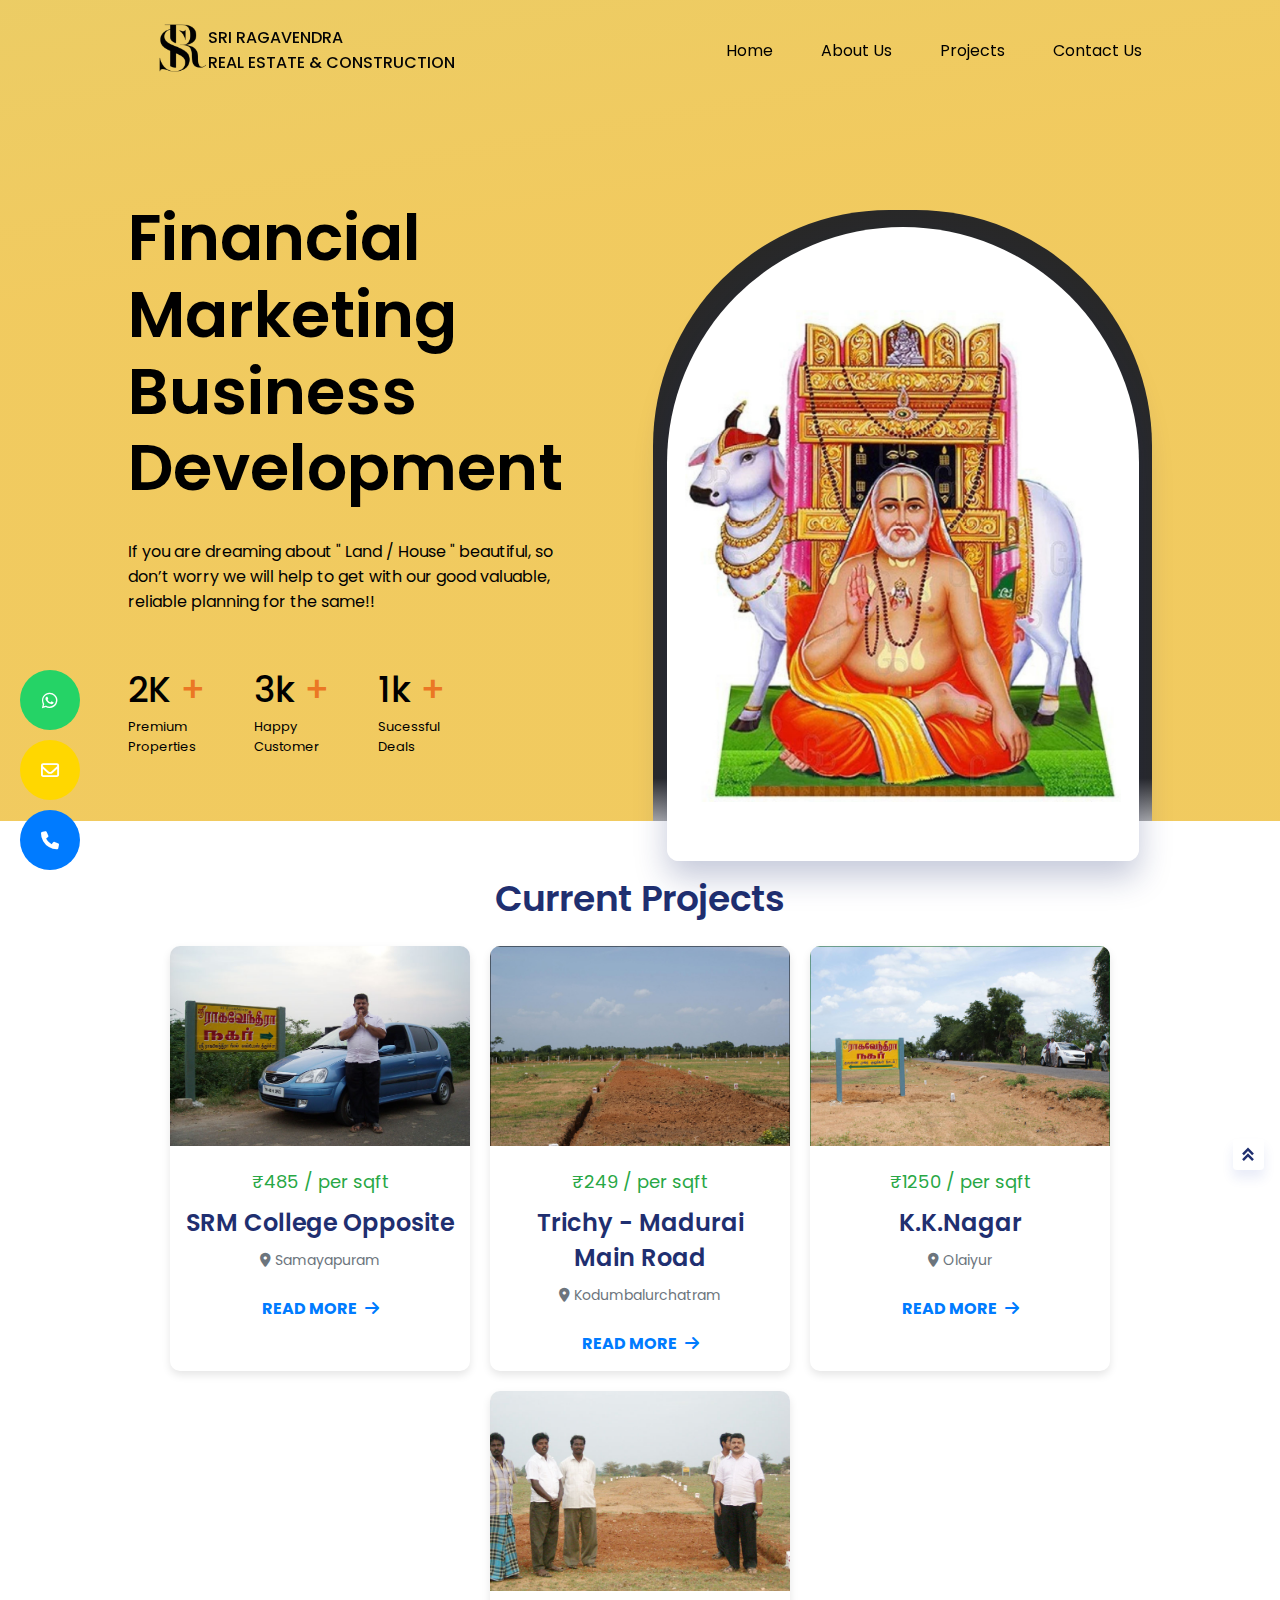
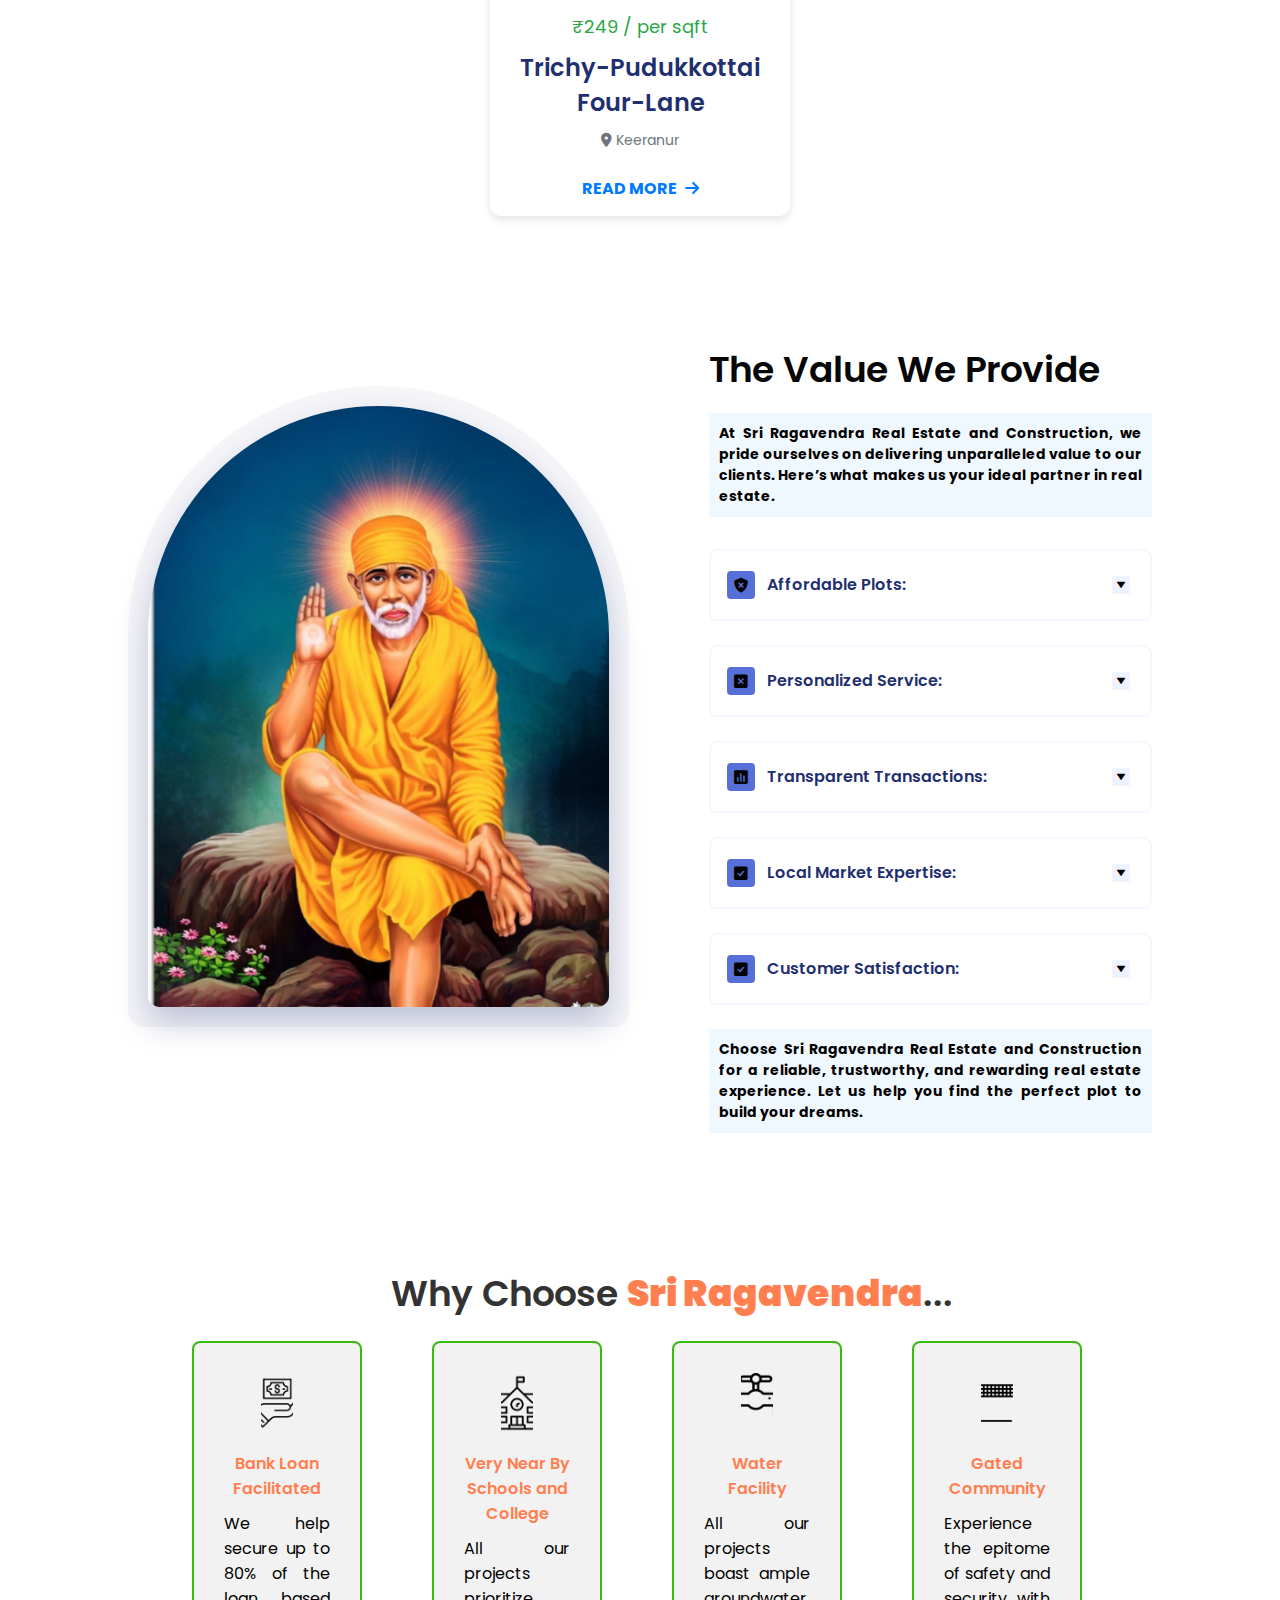
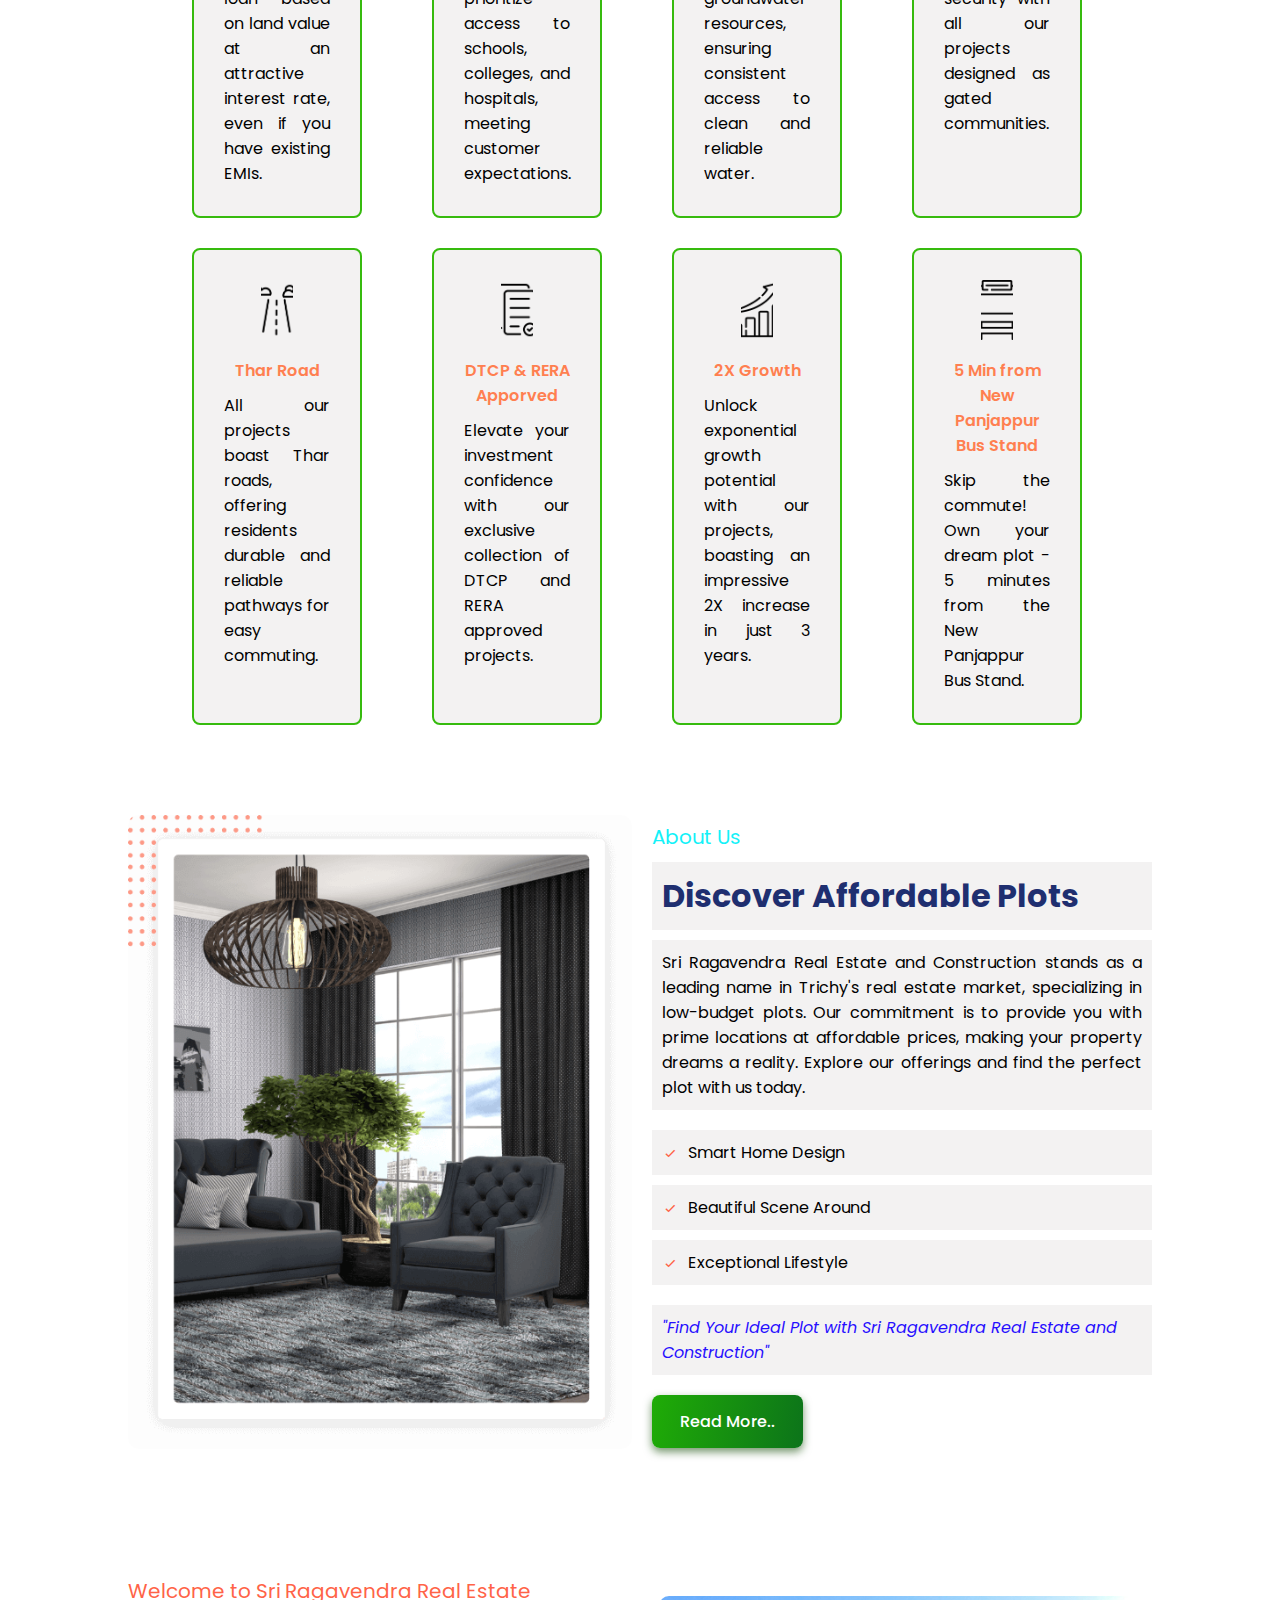
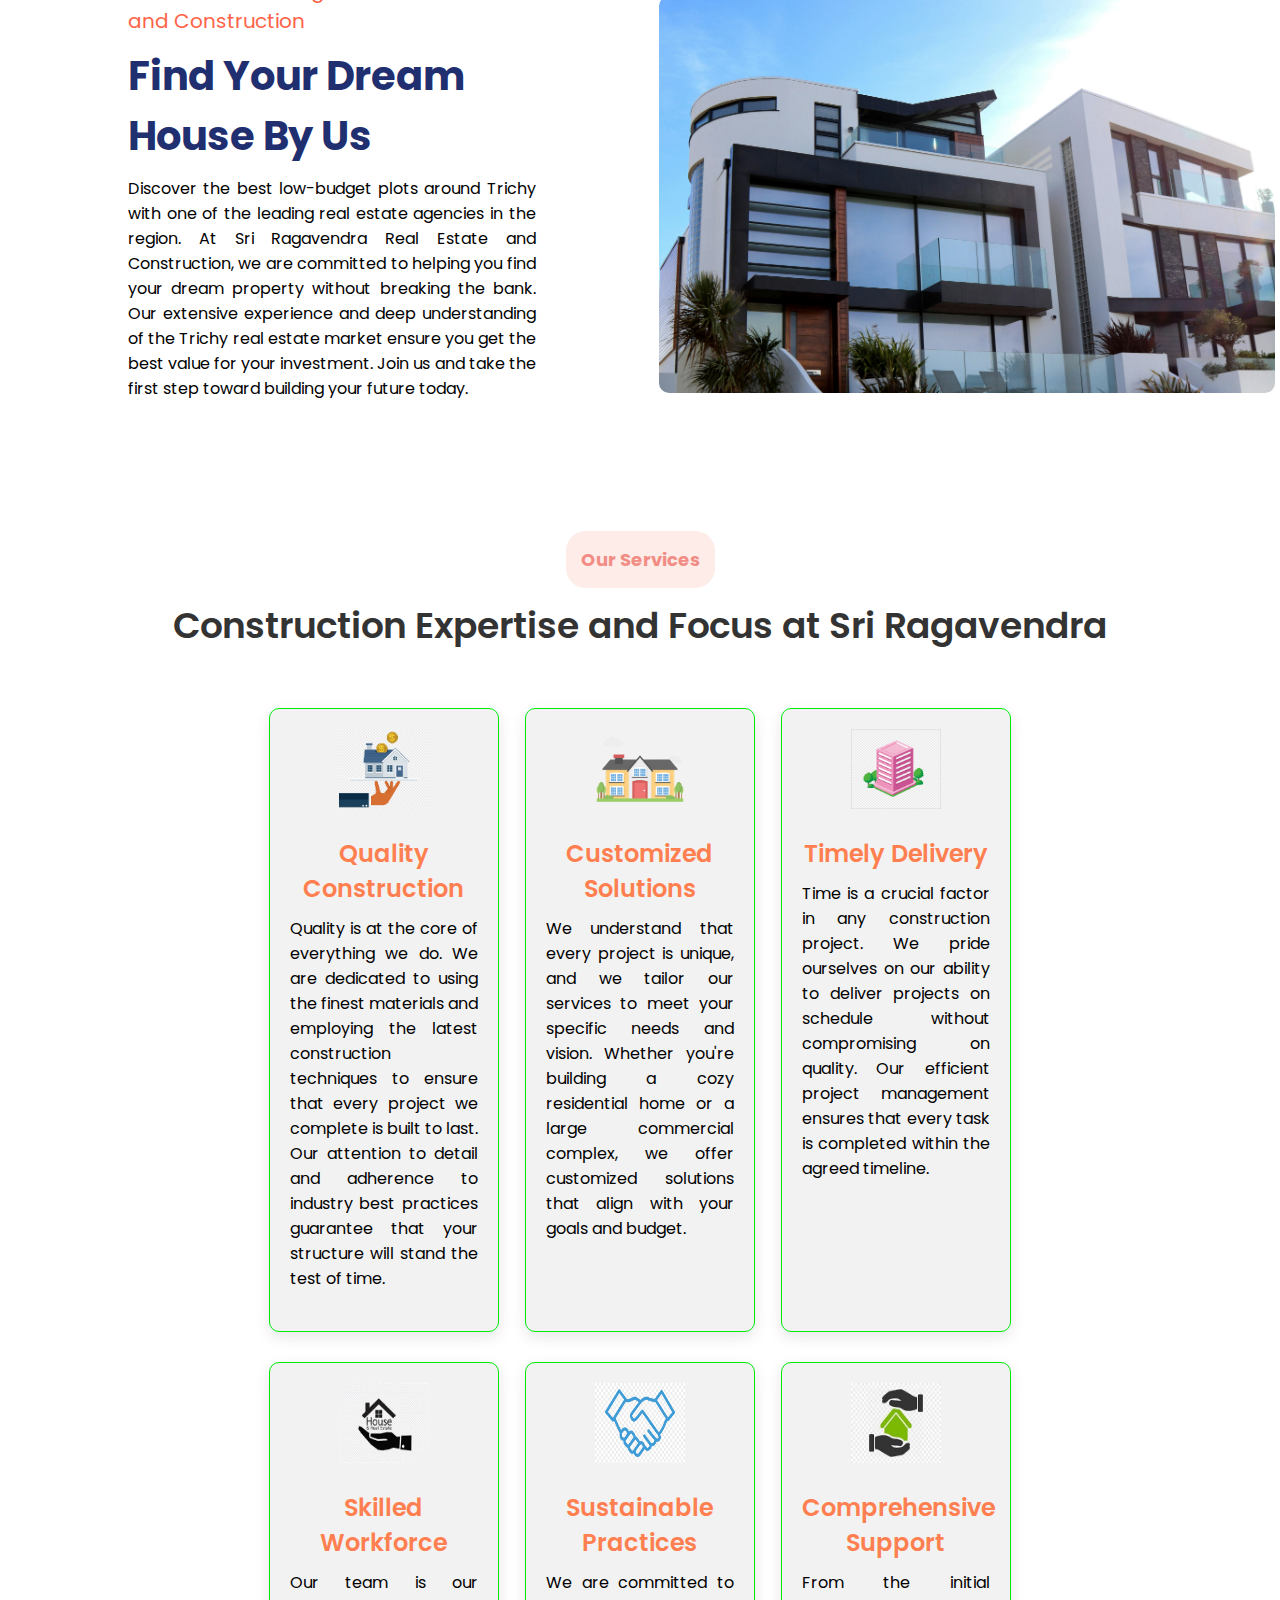
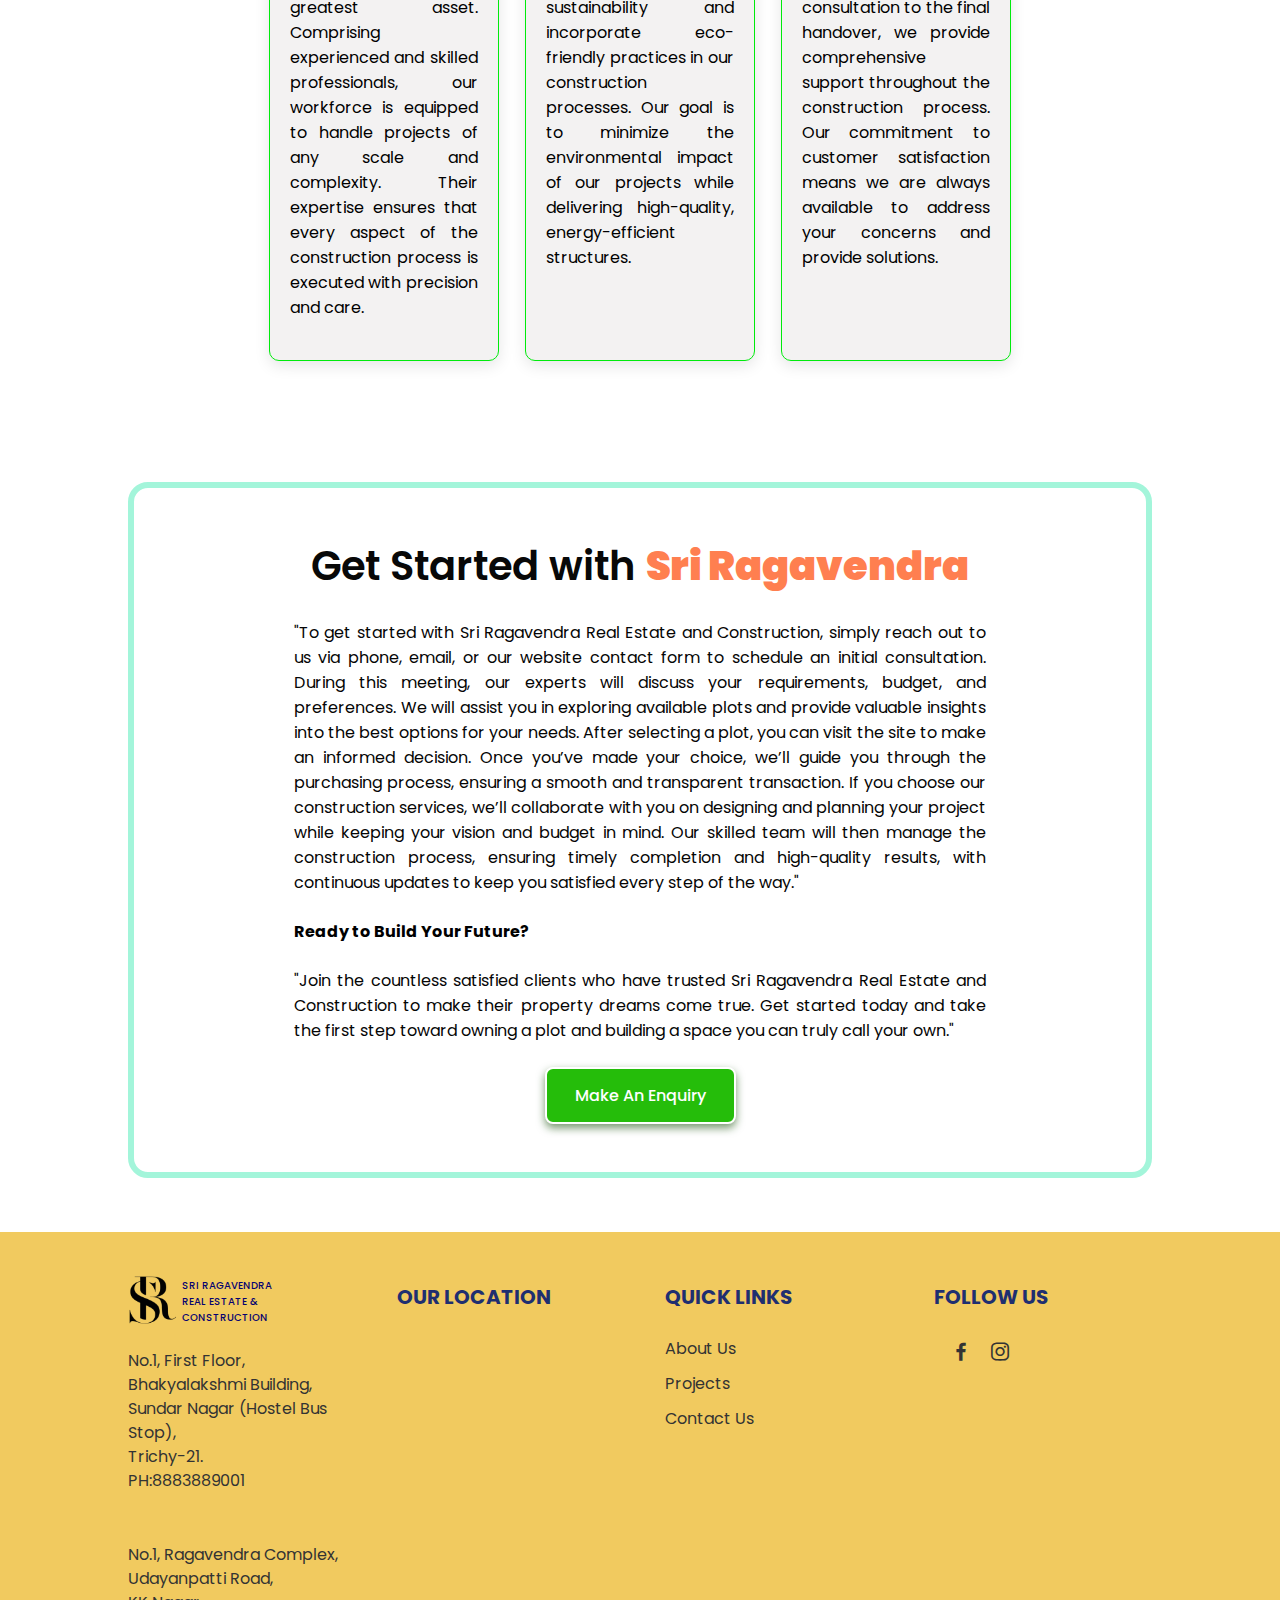
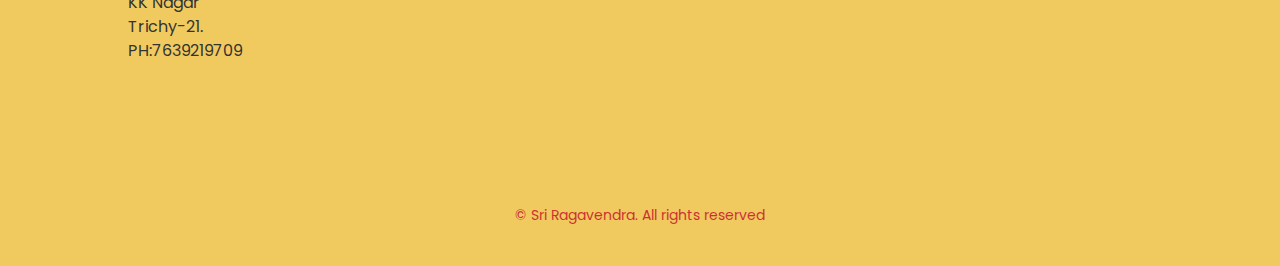
<file: index.html>
<!DOCTYPE html>
    <html lang="en">
    <head>
        <meta charset="UTF-8">
        <meta name="viewport" content="width=device-width, initial-scale=1.0">

        <!--=============== FAVICON ===============-->
        <link rel="shortcut icon" href="assets/img/favicon.png" type="image/x-icon">

        <!--=============== BOXICONS ===============-->
        <link href='https://unpkg.com/boxicons@2.1.4/css/boxicons.min.css' rel='stylesheet'>
        
        <!--=============== SWIPER CSS ===============-->
        <link rel="stylesheet" href="assets/css/swiper-bundle.min.css">

        <!--=============== CSS ===============-->
        <link rel="stylesheet" href="assets/css/styles.css">
        <!-- Include Font Awesome -->
        <link rel="stylesheet" href="https://cdnjs.cloudflare.com/ajax/libs/font-awesome/6.0.0-beta3/css/all.min.css">

        <title>Sri Ragavendra Real Estates</title>
    </head>
    <body>
        <!--==================== HEADER ====================-->
        <header class="header" id="header">
            <nav class="nav container" id="navs">
                <a href="#" class="nav__logo">
                    <img src="assets/img/fab1.png" alt="Logo" class="nav__image">
                </a>
        
                <a href="#" class="nav__logo" style="margin-left: -2%;">
                    SRI RAGAVENDRA <br>REAL ESTATE & CONSTRUCTION
                </a>
        
                <div class="nav__menu">
                    <ul class="nav__list">
                        <li class="nav__item">
                            <a href="index.html" class="nav__link">
                                <i class='bx bx-home-alt-2'></i>
                                <span>Home</span>
                            </a>
                        </li>
        
                        <li class="nav__item">
                            <a href="aboutus.html" class="nav__link">
                                <i class='bx bx-building-house'></i>
                                <span>About Us</span>
                            </a>
                        </li>
        
                        <li class="nav__item dropdown">
                            <a href="#" class="nav__link dropdown-toggle">
                                <i class='bx bx-spa'></i>
                                <span>Projects</span>
                            </a>
                            <ul class="dropdown-menu">
                                <li><a href="current-projects.html" class="dropdown-item">Current Project</a></li>
                                <li><a href="#" class="dropdown-item">Upcoming Project</a></li>
                                <li><a href="#" class="dropdown-item">Completed Project</a></li>
                            </ul>
                        </li>
        
                        <li class="nav__item">
                            <a href="contactus.html" class="nav__link">
                                <i class='bx bx-phone'></i>
                                <span>Contact Us</span>
                            </a>
                        </li>
                    </ul>
                </div>
            </nav>
        </header>

        <!--==================== MAIN ====================-->
        <main class="main">
            <!--==================== HOME ====================-->
            <section class="home section" id="home">
                <div class="home__container container grid">
                    <div class="home__data">
                        <h1 class="home__title">
                            Financial <br> Marketing <br> Business Development
                        </h1>
                        <p class="home__description">
                            If you are dreaming about " Land / House " beautiful, so don’t worry we will help to get with our good valuable, reliable planning for the same!!
                        </p>

                        <!-- <form action="" class="home__search">
                            <i class='bx bxs-map'></i>
                            <input type="search" placeholder="Search by location..." class="home__search-input">
                            <button type="button" class="button">Search</button>
                        </form> -->

                        <div class="home__value">
                            <div>
                                <h1 class="home__value-number">
                                    2K <span>+</span>
                                </h1>
                                <span class="home__value-description">
                                    Premium <br> Properties
                                </span>
                            </div>
                            <div>
                                <h1 class="home__value-number">
                                    3k <span>+</span>
                                </h1>
                                <span class="home__value-description">
                                    Happy <br> Customer
                                </span>
                            </div>
                            <div>
                                <h1 class="home__value-number">
                                    1k <span>+</span>
                                </h1>
                                <span class="home__value-description">
                                    Sucessful <br> Deals 
                                </span>
                            </div>
                        </div>
                    </div>

                    <div class="home__images">
                        <div class="home__orbe"></div>

                        <div class="home__img">
                            <img src="assets/img/logo.png" alt="">
                        </div>
                    </div>
                </div>
                
            </section>
                                <!--&&&&&&&&&&&&&&&&&&&&&projects&&&&&&&&&&&&&&&&&&&&&&&&&&-->
        <section class="projects">
            <h2>Current Projects</h2>
            <div class="projects-container">
                <div class="project-card">
                    <img src="assets/img/p1.jpg" alt="Project 1">
                    <div class="project-details">
                        <p class="price">₹485 / per sqft</p>
                        <h3>SRM College Opposite</h3>
                        <p class="location"><i class="fas fa-map-marker-alt"></i> Samayapuram</p>
                        <a href="#" class="read-more">READ MORE <i class="fas fa-arrow-right"></i></a>
                    </div>
                </div>
                <div class="project-card">
                    <img src="assets/img/p2.jpg" alt="Project 2">
                    <div class="project-details">
                        <p class="price">₹249 / per sqft</p>
                        <h3>Trichy - Madurai Main Road</h3>
                        <p class="location"><i class="fas fa-map-marker-alt"></i> Kodumbalurchatram</p>
                        <a href="#" class="read-more">READ MORE <i class="fas fa-arrow-right"></i></a>
                    </div>
                </div>
                <div class="project-card">
                    <img src="assets/img/p3.jpg" alt="Project 3">
                    <div class="project-details">
                        <p class="price">₹1250 / per sqft</p>
                        <h3>K.K.Nagar</h3>
                        <p class="location"><i class="fas fa-map-marker-alt"></i> Olaiyur</p>
                        <a href="#" class="read-more">READ MORE <i class="fas fa-arrow-right"></i></a>
                    </div>
                </div>
                <div class="project-card">
                    <img src="assets/img/p4.jpg" alt="Project 3">
                    <div class="project-details">
                        <p class="price">₹249 / per sqft</p>
                        <h3>Trichy-Pudukkottai Four-Lane</h3>
                        <p class="location"><i class="fas fa-map-marker-alt"></i> Keeranur</p>
                        <a href="#" class="read-more">READ MORE <i class="fas fa-arrow-right"></i></a>
                    </div>
                </div>
            </div>
        </section>
        <!--22222222222222222222222222222222222222222222222222222222222222222222222222222-->
            <!--==================== VALUE ====================-->
            <div class="container222">
            <section class="value section" id="value">
                <div class="value__container container grid">
                    <div class="value__images">
                        <div class="value__orbe"></div>

                        <div class="value__img">
                            <img src="assets/img/logo2.png" alt="Sree Ragavendra">
                        </div>
                    </div>

                    <div class="value__content">
                        <div class="value__data">
                            <span class="section__subtitle"></span>
                            <h2 class="section__title">
                                The Value We Provide
                            </h2>
                            <p class="value__description" style="color: #000000;background-color: aliceblue;padding: 10px;">
                                <b>At Sri Ragavendra Real Estate and Construction, we pride ourselves on delivering unparalleled value to our clients. Here’s what makes us your ideal partner in real estate.</b>
                            </p>
                        </div>

                        <div class="value__accordion">
                            <div class="value__accordion-item">
                                <header class="value__accordion-header">
                                    <i class='bx bxs-shield-x value__accordion-icon'></i>
                                    <h3 class="value__accordion-title">
                                        Affordable Plots:
                                    </h3>
                                    <div class="value__accordion-arrow">
                                        <i class='bx bxs-down-arrow'></i>
                                    </div>
                                </header>

                                <div class="value__accordion-content">
                                    <p class="value__accordion-description">
                                        Our expertise lies in offering budget-friendly plots in and around Trichy, ensuring that everyone has the opportunity to own property without financial strain.
                                    </p>
                                </div>
                            </div>

                            <div class="value__accordion-item">
                                <header class="value__accordion-header">
                                    <i class='bx bxs-x-square value__accordion-icon'></i>
                                    <h3 class="value__accordion-title">
                                        Personalized Service: 
                                    </h3>
                                    <div class="value__accordion-arrow">
                                        <i class='bx bxs-down-arrow'></i>
                                    </div>
                                </header>

                                <div class="value__accordion-content">
                                    <p class="value__accordion-description">
                                        Our team of seasoned professionals is dedicated to understanding your unique needs and guiding you to the perfect plot. We offer personalized consultations to ensure your investment aligns with your goals.
                                    </p>
                                </div>
                            </div>

                            <div class="value__accordion-item">
                                <header class="value__accordion-header">
                                    <i class='bx bxs-bar-chart-square value__accordion-icon' ></i>
                                    <h3 class="value__accordion-title">
                                        Transparent Transactions:
                                    </h3>
                                    <div class="value__accordion-arrow">
                                        <i class='bx bxs-down-arrow'></i>
                                    </div>
                                </header>

                                <div class="value__accordion-content">
                                    <p class="value__accordion-description">
                                        Integrity and honesty are the cornerstones of our business. We ensure complete transparency in every transaction, providing you with the confidence and peace of mind you deserve.
                                    </p>
                                </div>
                            </div>

                            <div class="value__accordion-item">
                                <header class="value__accordion-header">
                                    <i class='bx bxs-check-square value__accordion-icon'></i>
                                    <h3 class="value__accordion-title">
                                        Local Market Expertise:
                                    </h3>
                                    <div class="value__accordion-arrow">
                                        <i class='bx bxs-down-arrow'></i>
                                    </div>
                                </header>

                                <div class="value__accordion-content">
                                    <p class="value__accordion-description">
                                        With in-depth knowledge of the Trichy real estate market, we offer valuable insights and advice, helping you make informed decisions about your property investments.
                                    </p>
                                </div>
                            </div>
                            <div class="value__accordion-item">
                                <header class="value__accordion-header">
                                    <i class='bx bxs-check-square value__accordion-icon'></i>
                                    <h3 class="value__accordion-title">
                                        Customer Satisfaction:
                                    </h3>
                                    <div class="value__accordion-arrow">
                                        <i class='bx bxs-down-arrow'></i>
                                    </div>
                                </header>

                                <div class="value__accordion-content">
                                    <p class="value__accordion-description">
                                        Our commitment to your satisfaction drives us to go above and beyond. We strive to make your property buying experience seamless and stress-free from start to finish.
                                    </p>
                                </div>
                            </div>
                            <!--<div class="value__accordion-item">
                                <header class="value__accordion-header">
                                    <i class='bx bxs-check-square value__accordion-icon'></i>
                                    <h3 class="value__accordion-title">
                                        Comprehensive Support:
                                    </h3>
                                    <div class="value__accordion-arrow">
                                        <i class='bx bxs-down-arrow'></i>
                                    </div>
                                </header>

                                <div class="value__accordion-content">
                                    <p class="value__accordion-description">
                                        From the initial consultation to the final purchase, we provide continuous support and guidance, making the entire process smooth and efficient.
                                    </p>
                                </div>
                            </div> -->
                            <p class="value__description" style="color: #000000;background-color: aliceblue;padding: 10px;">
                                <b>Choose Sri Ragavendra Real Estate and Construction for a reliable, trustworthy, and rewarding real estate experience. Let us help you find the perfect plot to build your dreams.</b>
                            </p>
                        </div>
                    </div>
                </div>
            </section>
        </div>
            <br>
            <br>
            <br>
            <!--==================== LOGOS ====================
            <section class="logos section">
                <div class="logos__container container grid">
                    <div class="logos__img">
                        <img src="assets/img/China-Evergrande-Group-Logo-PNG-Clipart-Background.png" alt="">
                    </div>
                    <div class="logos__img">
                        <img src="assets/img/logo 22.png" alt="">
                    </div>
                    <div class="logos__img">
                        <img src="assets/img/logo 33.png" alt="">
                    </div>
                    <div class="logos__img">
                        <img src="assets/img/logo 44.png" alt="">
                    </div>
                </div>
            </section>-->

            


            <!--==================== CONTACT ====================-->
            <!-- <section class="contact section" id="contact">
                <div class="contact__container container grid">
                    <div class="contact__images">
                        <div class="contact__orbe"></div>

                        <div class="contact__img">
                            <img src="assets/img/popular 55.png" alt="">
                        </div>
                    </div>

                    <div class="contact__content">
                        <div class="contact__data">
                            <span class="section__subtitle">Contact Us</span>
                            <h2 class="section__title">
                                Easy to Contact us<span>.</span>
                            </h2>
                            <p class="contact__description">
                                Is there a problem finding your dream home? Need a 
                                guide in buying first home? or need a consultation 
                                on residential issues? just contact us.
                            </p>
                        </div>

                        <div class="contact__card">
                            <div class="contact__card-box">
                                <div class="contact__card-info">
                                    <i class='bx bx-phone-call' ></i>

                                    <div>
                                        <h3 class="contact__card-title">
                                            Call
                                        </h3>
                                        <p class="contact__card-description">
                                            9345100916
                                        </p>
                                    </div>
                                </div>

                                <button type="button" class="button contact__card-button">
                                    Call Now
                                </button>
                            </div>

                            <div class="contact__card-box">
                                <div class="contact__card-info">
                                    <i class='bx bxs-comment-dots' ></i>

                                    <div>
                                        <h3 class="contact__card-title">
                                            Chat
                                        </h3>
                                        <p class="contact__card-description">
                                            9345100916
                                        </p>
                                    </div>
                                </div>

                                <button type="button" class="button contact__card-button">
                                    Chat Now
                                </button>
                            </div>

                            <div class="contact__card-box">
                                <div class="contact__card-info">
                                    <i class='bx bxs-video' ></i>

                                    <div>
                                        <h3 class="contact__card-title">
                                            Video Call
                                        </h3>
                                        <p class="contact__card-description">
                                            9345100916
                                        </p>
                                    </div>
                                </div>

                                <button type="button" class="button contact__card-button">
                                    Video Call Now
                                </button>
                            </div>

                            <div class="contact__card-box">
                                <div class="contact__card-info">
                                    <i class='bx bxs-envelope' ></i>

                                    <div>
                                        <h3 class="contact__card-title">
                                            Message
                                        </h3>
                                        <p class="contact__card-description">
                                            9345100916
                                        </p>
                                    </div>
                                </div>

                                <button type="button" class="button contact__card-button">
                                    Message Now
                                </button>
                            </div>
                        </div>
                    </div>
                </div>
            </section> -->

            
            <!-- ((((((((((((((((((((((((((((((((((((())))))Service))))))))))))))))))-->
            
            <section class="our-services">
                <h2 class="section-title"> Why Choose <b style="color: coral;">Sri Ragavendra</b>...</h2>
                <br>
                <br>
                <div class="service-container">
                    <img src="assets/img/b1.png" alt="Service 1">
                    <h3>Bank Loan Facilitated</h3>
                    <p>We help secure up to 80% of the loan based on land value at an attractive interest rate, even if you have existing EMIs.</p>
                </div>
                <!-- Repeat similar structure for the other services -->
                <div class="service-container">
                    <img src="assets/img/b2.png" alt="Service 2">
                    <h3>Very Near By Schools and College</h3>
                    <p>All our projects prioritize access to schools, colleges, and hospitals, meeting customer expectations.</p>
                </div>
                <div class="service-container">
                    <img src="assets/img/b3.png" alt="Service 2">
                    <h3>Water Facility</h3>
                    <p>All our projects boast ample groundwater resources, ensuring consistent access to clean and reliable water.</p>
                </div>
                <div class="service-container">
                    <img src="assets/img/b4.png" alt="Service 2">
                    <h3>Gated Community</h3>
                    <p>Experience the epitome of safety and security with all our projects designed as gated communities.</p>
                </div>
                <div class="service-container">
                    <img src="assets/img/b5.png" alt="Service 2">
                    <h3>Thar Road</h3>
                    <p>All our projects boast Thar roads, offering residents durable and reliable pathways for easy commuting.</p>
                </div>
                <div class="service-container">
                    <img src="assets/img/b6.png" alt="Service 2">
                    <h3>DTCP & RERA Apporved</h3>
                    <p>Elevate your investment confidence with our exclusive collection of DTCP and RERA approved projects.</p>
                </div>
                <div class="service-container">
                    <img src="assets/img/b7.png" alt="Service 2">
                    <h3>2X Growth</h3>
                    <p>Unlock exponential growth potential with our projects, boasting an impressive 2X increase in just 3 years.</p>
                </div>
                <div class="service-container">
                    <img src="assets/img/b8.png" alt="Service 2">
                    <h3>5 Min from New Panjappur Bus Stand</h3>
                    <p>Skip the commute! Own your dream plot - 5 minutes from the New Panjappur Bus Stand.</p>
                </div>
                <!-- Repeat for services 3 to 6 -->
            </section>
          



            <!----------------------------------about--------------------------->
            <div class="container224">
            <section class="about" id="about">
                <div class="about__container container">
                    <div class="about__img">
                        <img src="assets/img/about1.png" alt="Interior Image" class="zoomable">
                    </div>
                    <div class="about__data">
                        <span class="about__subtitle">About Us</span>
                        <h2 class="about__title">Discover Affordable Plots</h2>
                        <p class="about__description">Sri Ragavendra Real Estate and Construction stands as a leading name in Trichy's real estate market, specializing in low-budget plots. Our commitment is to provide you with prime locations at affordable prices, making your property dreams a reality. Explore our offerings and find the perfect plot with us today.</p>
                        <ul class="about__list">
                            <li class="about__item"><i class='bx bx-check'></i> Smart Home Design</li>
                            <li class="about__item"><i class='bx bx-check'></i> Beautiful Scene Around</li>
                            <li class="about__item"><i class='bx bx-check'></i> Exceptional Lifestyle</li>
                            
                        </ul>
                        <blockquote class="about__quote">"Find Your Ideal Plot with Sri Ragavendra Real Estate and Construction"</blockquote>
                        <a href="aboutus.html" class="button">Read More..</a>
                    </div>
                </div>
            </section>
        </div>
            <!-- ***********************************home********************************************-->
            
            <section class="home1" id="home1">
                <div class="home__container1 container">
                    <div class="home__data1">
                        <span class="home__subtitle1">Welcome to Sri Ragavendra Real Estate and Construction</span>
                        <h1 class="home__title1">Find Your Dream House By Us</h1>
                        <p class="home__description1" style="text-align: justify;">Discover the best low-budget plots around Trichy with one of the leading real estate agencies in the region. At Sri Ragavendra Real Estate and Construction, we are committed to helping you find your dream property without breaking the bank. Our extensive experience and deep understanding of the Trichy real estate market ensure you get the best value for your investment. Join us and take the first step toward building your future today.</p>
                        
                    </div>
                    <div class="home__img1">
                        <img src="assets/img/build2.jpg" alt="House Image" class="zoomable">
                    </div>
                </div>
            </section>
     
            <!-- ********************Services ************************-->
            <div class="container223">
            <section class="services">
                <div class="container1">
                    <div class="section-header">
                        <span class="section-tag">Our Services</span>
                        <h2 class="section-title">Construction Expertise and Focus at Sri Ragavendra</h2>
                    </div>
                    <div class="cards">
                        <div class="card">
                            <div class="card-icon">
                                <img src="assets/img/s3.png" alt="Buy a home">
                            </div>
                            <h3 class="card-title">Quality Construction</h3>
                            <p class="card-description">Quality is at the core of everything we do. We are dedicated to using the finest materials and employing the latest construction techniques to ensure that every project we complete is built to last. Our attention to detail and adherence to industry best practices guarantee that your structure will stand the test of time.</p>
                         
                        </div>
                        <div class="card">
                            <div class="card-icon">
                                <img src="assets/img/s2.png" alt="Rent a home">
                            </div>
                            <h3 class="card-title">Customized Solutions</h3>
                            <p class="card-description">We understand that every project is unique, and we tailor our services to meet your specific needs and vision. Whether you're building a cozy residential home or a large commercial complex, we offer customized solutions that align with your goals and budget.</p>
                            
                        </div>
                        <div class="card">
                            <div class="card-icon">
                                <img src="assets/img/s4.png" alt="Sell a home">
                            </div>
                            <h3 class="card-title">Timely Delivery</h3>
                            <p class="card-description">Time is a crucial factor in any construction project. We pride ourselves on our ability to deliver projects on schedule without compromising on quality. Our efficient project management ensures that every task is completed within the agreed timeline.</p>
                     
                        </div>
                        <div class="card">
                            <div class="card-icon">
                                <img src="assets/img/s5.jpg" alt="Buy a home">
                            </div>
                            <h3 class="card-title">Skilled Workforce</h3>
                            <p class="card-description">Our team is our greatest asset. Comprising experienced and skilled professionals, our workforce is equipped to handle projects of any scale and complexity. Their expertise ensures that every aspect of the construction process is executed with precision and care.</p>
                        
                        </div>
                        <div class="card">
                            <div class="card-icon">
                                <img src="assets/img/s7.png" alt="Rent a home">
                            </div>
                            <h3 class="card-title">Sustainable Practices</h3>
                            <p class="card-description">We are committed to sustainability and incorporate eco-friendly practices in our construction processes. Our goal is to minimize the environmental impact of our projects while delivering high-quality, energy-efficient structures.</p>
                          
                        </div>
                        <div class="card">
                            <div class="card-icon">
                                <img src="assets/img/s6.jpg" alt="Sell a home">
                            </div>
                            <h3 class="card-title">Comprehensive Support</h3>
                            <p class="card-description">From the initial consultation to the final handover, we provide comprehensive support throughout the construction process. Our commitment to customer satisfaction means we are always available to address your concerns and provide solutions.</p>
                          
                        </div>
                    </div>
                </div>
            </section>
            </div>




            <!--==================== SUBSCRIBE ====================-->
            <section class="subscribe section">
                <div class="subscribe__container1">
                    <h1 class="subscribe__title">
                        Get Started with <b style="color: coral;">Sri Ragavendra</b>
                    </h1>
                    <p class="subscribe__description" style="text-align: justify;">
                        "To get started with Sri Ragavendra Real Estate and Construction, simply reach out to us via phone, email, or our website contact form to schedule an initial consultation. During this meeting, our experts will discuss your requirements, budget, and preferences. We will assist you in exploring available plots and provide valuable insights into the best options for your needs. After selecting a plot, you can visit the site to make an informed decision. Once you’ve made your choice, we’ll guide you through the purchasing process, ensuring a smooth and transparent transaction. If you choose our construction services, we’ll collaborate with you on designing and planning your project while keeping your vision and budget in mind. Our skilled team will then manage the construction process, ensuring timely completion and high-quality results, with continuous updates to keep you satisfied every step of the way."
                    </p>
                    <p class="subscribe__description" style="text-align: justify;color: rgb(0, 0, 0);">
                        <b>Ready to Build Your Future?</b>
                    </p>
                    <p class="subscribe__description" style="text-align: justify;">
                        "Join the countless satisfied clients who have trusted Sri Ragavendra Real Estate and Construction to make their property dreams come true. Get started today and take the first step toward owning a plot and building a space you can truly call your own."
                    </p>
                    <a href="contactus.html" class="button subscribe__button">
                        Make An Enquiry
                    </a>
                </div>
            </section>
        </main>

        <!-- ****************ICONS**************************-->
        <div class="contact-icons">
            <a href="https://api.whatsapp.com/send?phone=7639219709" target="_blank" class="whatsapp"><i class="fab fa-whatsapp"></i></a>
            <a href="mailto:ragavan.13497@gmail.com" target="_blank" class="email"><i class="far fa-envelope"></i></a>
            <a href="tel:+8883889001" class="phone"><i class="fas fa-phone"></i></a>
        </div>


        <!--==================== FOOTER ====================-->
        <footer class="footer">
            <div class="container footer__container">
                <div class="footer__column" >
                    
                    <a href="#" class="nav__logo" style="margin-top: -20px;font-size: 10px;margin-left: -20px;">
                        <img src="assets/img/fab1.png" alt="Logo" class="nav__image"><P style="margin-left: -20px;color: #060270;font-family: 'Poppins', sans-serif;">SRI RAGAVENDRA<br>REAL ESTATE & CONSTRUCTION</P>
                    </a>
                    
                    <p class="footer__address">
                        No.1, First Floor,<br>
                        Bhakyalakshmi Building,<br>
                        Sundar Nagar (Hostel Bus Stop),<br>
                        Trichy-21.<br>
                        PH:8883889001

                    </p><br>
                    <br>
                    <p class="footer__address">
                        No.1, Ragavendra Complex,<br>
                        Udayanpatti Road,<br>
                        KK Nagar<br>
                        Trichy-21.<br>
                        PH:7639219709
                    </p>
                </div>
                
                <div class="footer__column footer__map">
                    <h3 class="footer__title">OUR LOCATION</h3>
                    <iframe src="https://www.google.com/maps/embed?pb=!1m18!1m12!1m3!1d62713.7461640627!2d78.64670427638485!3d10.76457680421939!2m3!1f0!2f0!3f0!3m2!1i1024!2i768!4f13.1!3m3!1m2!1s0x3baa8b4a81859d83%3A0xaee36045e59bf264!2sSri%20Ragavendra%20Real%20Estate%20and%20Construction!5e0!3m2!1sen!2sin!4v1721816395406!5m2!1sen!2sin" width="100%" height="200" style="border:0;" allowfullscreen="" loading="lazy" referrerpolicy="no-referrer-when-downgrade"></iframe><br>
                        <br>
                        <iframe src="https://www.google.com/maps/embed?pb=!1m18!1m12!1m3!1d3919.7714907522354!2d78.68958407586852!3d10.752086609640564!2m3!1f0!2f0!3f0!3m2!1i1024!2i768!4f13.1!3m3!1m2!1s0x3baa8adca090de99%3A0x4cae81034069e71b!2sRagavendra%20Complex!5e0!3m2!1sen!2sin!4v1721816569791!5m2!1sen!2sin" width="100%" height="200" style="border:0;" allowfullscreen="" loading="lazy" referrerpolicy="no-referrer-when-downgrade"></iframe>
                </div>
                <div class="footer__column">
                    <h3 class="footer__title">QUICK LINKS</h3>
                    <ul class="footer__links">
                        <li><a href="aboutus.html">About Us</a></li>
                        <li><a href="current-projects.html">Projects</a></li>
                        <li><a href="contactus.html">Contact Us</a></li>
                    </ul>
                </div>
                <div class="footer__column">
                    <h3 class="footer__title" >FOLLOW US</h3>
                    <div class="footer__socials" style="margin-left: 15px;">
                        <a href="#" class="footer__social"><i class="bx bxl-facebook"></i></a>
                        <a href="#" class="footer__social"><i class="bx bxl-instagram"></i></a>
                   
                    </div>
                </div>
            </div>
            <div class="footer__bottom">
                © Sri Ragavendra. All rights reserved
            </div>
        </footer>
                <!--==================== FOOTER ====================-->
                <!-- <footer class="footer section">
                    <div class="footer__container container grid">
                        <div>
                            <a href="#" class="nav__logo" style="margin-top: -20px;font-size: 15px;margin-left: -20px;">
                                <img src="assets/img/fab1.png" alt="Logo" class="nav__image"><P style="margin-left: -20px;color: #060270;font-family: 'Poppins', sans-serif;">SRI RAGAVENDRA<br>REAL ESTATE & CONSTRUCTION</P>
                            </a>
                            <p class="footer__description">
                                No.1, First Floor,<br>
                                Bhakyalakshmi Building,<br>
                                Sundar Nagar (Hostel Bus Stop),<br>
                                Trichy-21.
                            </p>
                        </div>
        
                        <div class="footer__content">
                            <div>
                                <h3 class="footer__title">
                                    QUICK LINKS
                                </h3>
        
                                <ul class="footer__links">
                                    <li>
                                        <a href="#" class="footer__link">About Us</a>
                                    </li>
                                    <li>
                                        <a href="#" class="footer__link">Projects</a>
                                    </li>
                                    <li>
                                        <a href="#" class="footer__link">Contact Us</a>
                                    </li>
                                </ul>
                            </div>
        
                            
        
                            
        
                            <div>
                                <h3 class="footer__title">
                                    Follow Us
                                </h3>
        
                                <ul class="footer__social">
                                   <a href="https://www.facebook.com/" target="_blank" rel="noopener" class="footer__social-link">
                                    <i class='bx bxl-facebook-square' ></i>
                                   </a>
                                   <a href="https://www.instagram.com/" target="_blank" rel="noopener" class="footer__social-link">
                                    <i class='bx bxl-instagram-alt' ></i>
                                    </a>
                                    
                                </ul>
                            </div>

                            <div>
                                <h3 class="footer__title">
                                    OUR LOCATION
                                </h3>
        
                                <ul class="footer__links">
                                    <iframe src="https://www.google.com/maps/embed?pb=YOUR_MAP_EMBED_CODE"
                width="100%" height="200" frameborder="0" style="border:0;" allowfullscreen="" aria-hidden="false"
                tabindex="0"></iframe>
                                </ul>
                            </div>
                        </div>
                    </div>
        
                    <div class="footer__info container">
                        <span class="footer__copy" style="margin: 0 auto;">
                            &#169; SkylineEstates. All rigths reserved
                        </span>
        
            
                    </div>
                </footer> -->
         


        <!--========== SCROLL UP ==========-->
        <a href="#" class="scrollup" id="scroll-up">
            <i class='bx bxs-chevrons-up'></i>
        </a>

        <!--=============== SCROLLREVEAL ===============-->
        <script src="assets/js/scrollreveal.min.js"></script>

        <!--=============== SWIPER JS ===============-->
        <script src="assets/js/swiper-bundle.min.js"></script>

        <!--=============== MAIN JS ===============-->
        <script src="assets/js/main.js"></script>
    </body>
</html>
</file>
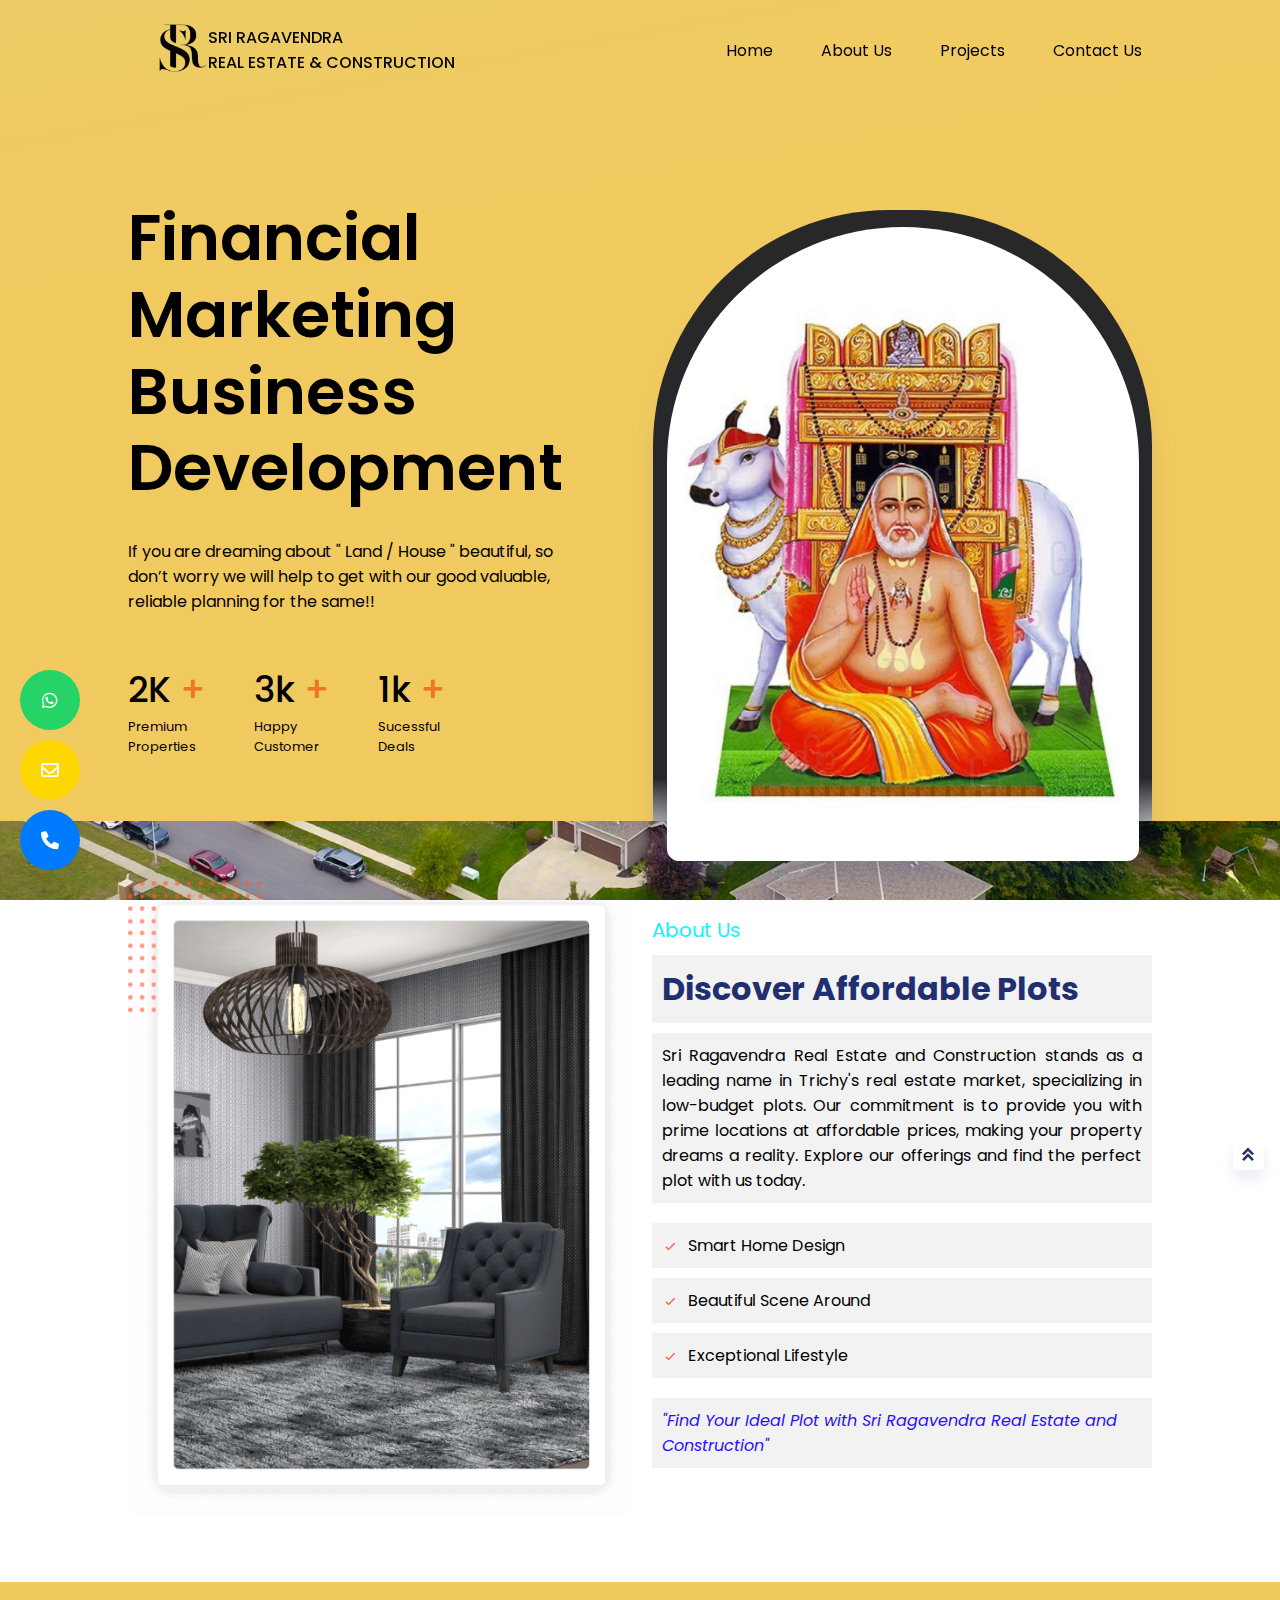
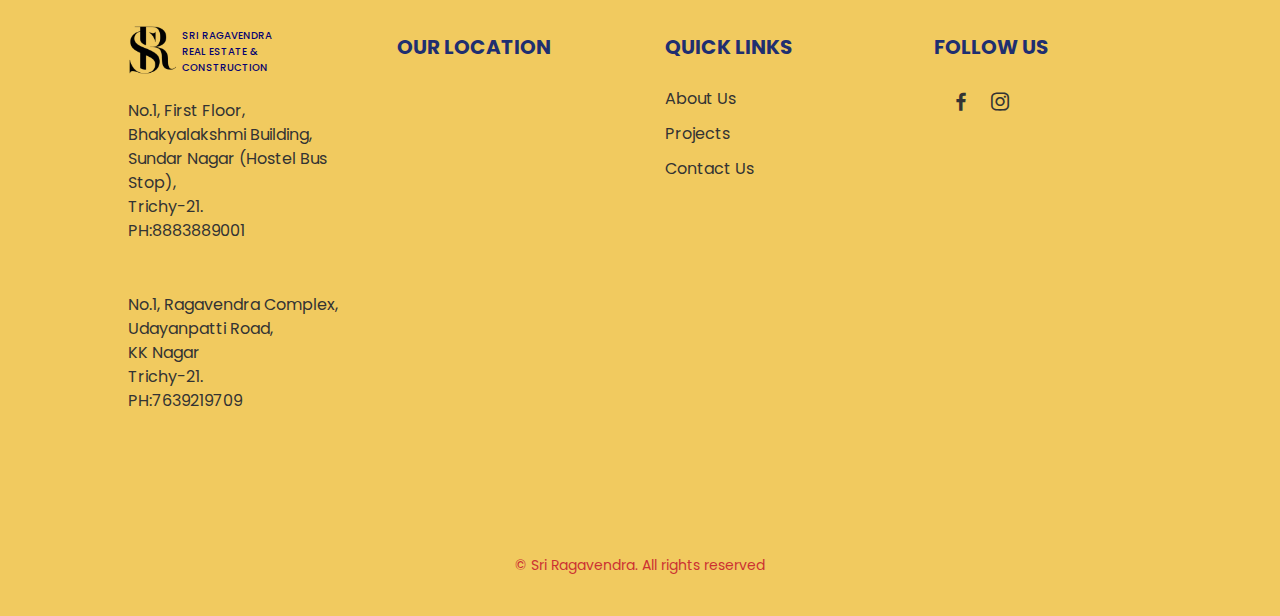
<file: aboutus.html>
<!DOCTYPE html>
    <html lang="en">
    <head>
        <meta charset="UTF-8">
        <meta name="viewport" content="width=device-width, initial-scale=1.0">

        <!--=============== FAVICON ===============-->
        <link rel="shortcut icon" href="assets/img/favicon.png" type="image/x-icon">

        <!--=============== BOXICONS ===============-->
        <link href='https://unpkg.com/boxicons@2.1.4/css/boxicons.min.css' rel='stylesheet'>
        
        <!--=============== SWIPER CSS ===============-->
        <link rel="stylesheet" href="assets/css/swiper-bundle.min.css">

        <!--=============== CSS ===============-->
        <link rel="stylesheet" href="assets/css/styles.css">
        <!-- Include Font Awesome -->
        <link rel="stylesheet" href="https://cdnjs.cloudflare.com/ajax/libs/font-awesome/6.0.0-beta3/css/all.min.css">

        <title>Sri Ragavendra Real Estates</title>
    </head>
    <body>
        <!--==================== HEADER ====================-->
        <header class="header" id="header">
            <nav class="nav container" id="navs">
                <a href="#" class="nav__logo">
                    <img src="assets/img/fab1.png" alt="Logo" class="nav__image">
                </a>
        
                <a href="#" class="nav__logo" style="margin-left: -2%;">
                    SRI RAGAVENDRA <br>REAL ESTATE & CONSTRUCTION
                </a>
        
                <div class="nav__menu">
                    <ul class="nav__list">
                        <li class="nav__item">
                            <a href="index.html" class="nav__link">
                                <i class='bx bx-home-alt-2'></i>
                                <span>Home</span>
                            </a>
                        </li>
        
                        <li class="nav__item">
                            <a href="aboutus.html" class="nav__link">
                                <i class='bx bx-building-house'></i>
                                <span>About Us</span>
                            </a>
                        </li>
        
                        <li class="nav__item dropdown">
                            <a href="#" class="nav__link dropdown-toggle">
                                <i class='bx bx-spa'></i>
                                <span>Projects</span>
                            </a>
                            <ul class="dropdown-menu">
                                <li><a href="current-projects.html" class="dropdown-item">Current Project</a></li>
                                <li><a href="#" class="dropdown-item">Upcoming Project</a></li>
                                <li><a href="#" class="dropdown-item">Completed Project</a></li>
                            </ul>
                        </li>
        
                        <li class="nav__item">
                            <a href="contactus.html" class="nav__link">
                                <i class='bx bx-phone'></i>
                                <span>Contact Us</span>
                            </a>
                        </li>
                    </ul>
                </div>
            </nav>
        </header>
        <!--==================== MAIN ====================-->
        <main class="main">
            <!--==================== HOME ====================-->
            <section class="home section" id="home">
                <div class="home__container container grid">
                    <div class="home__data">
                        <h1 class="home__title">
                            Financial <br> Marketing <br> Business Development
                        </h1>
                        <p class="home__description">
                            If you are dreaming about " Land / House " beautiful, so don’t worry we will help to get with our good valuable, reliable planning for the same!!
                        </p>

                        <!-- <form action="" class="home__search">
                            <i class='bx bxs-map'></i>
                            <input type="search" placeholder="Search by location..." class="home__search-input">
                            <button type="button" class="button">Search</button>
                        </form> -->

                        <div class="home__value">
                            <div>
                                <h1 class="home__value-number">
                                    2K <span>+</span>
                                </h1>
                                <span class="home__value-description">
                                    Premium <br> Properties
                                </span>
                            </div>
                            <div>
                                <h1 class="home__value-number">
                                    3k <span>+</span>
                                </h1>
                                <span class="home__value-description">
                                    Happy <br> Customer
                                </span>
                            </div>
                            <div>
                                <h1 class="home__value-number">
                                    1k <span>+</span>
                                </h1>
                                <span class="home__value-description">
                                    Sucessful <br> Deals 
                                </span>
                            </div>
                        </div>
                    </div>

                    <div class="home__images">
                        <div class="home__orbe"></div>

                        <div class="home__img">
                            <img src="assets/img/logo.png" alt="">
                        </div>
                    </div>
                </div>
                
            </section>
            <!----------------------------------about--------------------------->
            <div class="container224">
                <section class="about" id="about">
                    <div class="about__container container">
                        <div class="about__img">
                            <img src="assets/img/about1.png" alt="Interior Image" class="zoomable">
                        </div>
                        <div class="about__data">
                            <span class="about__subtitle">About Us</span>
                            <h2 class="about__title">Discover Affordable Plots</h2>
                            <p class="about__description">Sri Ragavendra Real Estate and Construction stands as a leading name in Trichy's real estate market, specializing in low-budget plots. Our commitment is to provide you with prime locations at affordable prices, making your property dreams a reality. Explore our offerings and find the perfect plot with us today.</p>
                            <ul class="about__list">
                                <li class="about__item"><i class='bx bx-check'></i> Smart Home Design</li>
                                <li class="about__item"><i class='bx bx-check'></i> Beautiful Scene Around</li>
                                <li class="about__item"><i class='bx bx-check'></i> Exceptional Lifestyle</li>
                                
                            </ul>
                            <blockquote class="about__quote">"Find Your Ideal Plot with Sri Ragavendra Real Estate and Construction"</blockquote>
                            
                        </div>
                    </div>
                </section>
            </div>

            </main>
        <!-- ****************ICONS**************************-->
        <div class="contact-icons">
            <a href="https://api.whatsapp.com/send?phone=7639219709" target="_blank" class="whatsapp"><i class="fab fa-whatsapp"></i></a>
            <a href="mailto:ragavan.13497@gmail.com" target="_blank" class="email"><i class="far fa-envelope"></i></a>
            <a href="tel:+8883889001" class="phone"><i class="fas fa-phone"></i></a>
        </div>


        <!--==================== FOOTER ====================-->
        <footer class="footer">
            <div class="container footer__container">
                <div class="footer__column" >
                    
                    <a href="#" class="nav__logo" style="margin-top: -20px;font-size: 10px;margin-left: -20px;">
                        <img src="assets/img/fab1.png" alt="Logo" class="nav__image"><P style="margin-left: -20px;color: #060270;font-family: 'Poppins', sans-serif;">SRI RAGAVENDRA<br>REAL ESTATE & CONSTRUCTION</P>
                    </a>
                    
                    <p class="footer__address">
                        No.1, First Floor,<br>
                        Bhakyalakshmi Building,<br>
                        Sundar Nagar (Hostel Bus Stop),<br>
                        Trichy-21.<br>
                        PH:8883889001

                    </p><br>
                    <br>
                    <p class="footer__address">
                        No.1, Ragavendra Complex,<br>
                        Udayanpatti Road,<br>
                        KK Nagar<br>
                        Trichy-21.<br>
                        PH:7639219709
                    </p>
                </div>
                
                <div class="footer__column footer__map">
                    <h3 class="footer__title">OUR LOCATION</h3>
                    <iframe src="https://www.google.com/maps/embed?pb=!1m18!1m12!1m3!1d62713.7461640627!2d78.64670427638485!3d10.76457680421939!2m3!1f0!2f0!3f0!3m2!1i1024!2i768!4f13.1!3m3!1m2!1s0x3baa8b4a81859d83%3A0xaee36045e59bf264!2sSri%20Ragavendra%20Real%20Estate%20and%20Construction!5e0!3m2!1sen!2sin!4v1721816395406!5m2!1sen!2sin" width="100%" height="200" style="border:0;" allowfullscreen="" loading="lazy" referrerpolicy="no-referrer-when-downgrade"></iframe><br>
                        <br>
                        <iframe src="https://www.google.com/maps/embed?pb=!1m18!1m12!1m3!1d3919.7714907522354!2d78.68958407586852!3d10.752086609640564!2m3!1f0!2f0!3f0!3m2!1i1024!2i768!4f13.1!3m3!1m2!1s0x3baa8adca090de99%3A0x4cae81034069e71b!2sRagavendra%20Complex!5e0!3m2!1sen!2sin!4v1721816569791!5m2!1sen!2sin" width="100%" height="200" style="border:0;" allowfullscreen="" loading="lazy" referrerpolicy="no-referrer-when-downgrade"></iframe>
                </div>
                <div class="footer__column">
                    <h3 class="footer__title">QUICK LINKS</h3>
                    <ul class="footer__links">
                        <li><a href="aboutus.html">About Us</a></li>
                        <li><a href="current-projects.html">Projects</a></li>
                        <li><a href="contactus.html">Contact Us</a></li>
                    </ul>
                </div>
                <div class="footer__column">
                    <h3 class="footer__title" >FOLLOW US</h3>
                    <div class="footer__socials" style="margin-left: 15px;">
                        <a href="#" class="footer__social"><i class="bx bxl-facebook"></i></a>
                        <a href="#" class="footer__social"><i class="bx bxl-instagram"></i></a>
                   
                    </div>
                </div>
            </div>
            <div class="footer__bottom">
                © Sri Ragavendra. All rights reserved
            </div>
        </footer>

 


<!--========== SCROLL UP ==========-->
<a href="#" class="scrollup" id="scroll-up">
    <i class='bx bxs-chevrons-up'></i>
</a>

<!--=============== SCROLLREVEAL ===============-->
<script src="assets/js/scrollreveal.min.js"></script>

<!--=============== SWIPER JS ===============-->
<script src="assets/js/swiper-bundle.min.js"></script>

<!--=============== MAIN JS ===============-->
<script src="assets/js/main.js"></script>
</body>
</html>
</file>
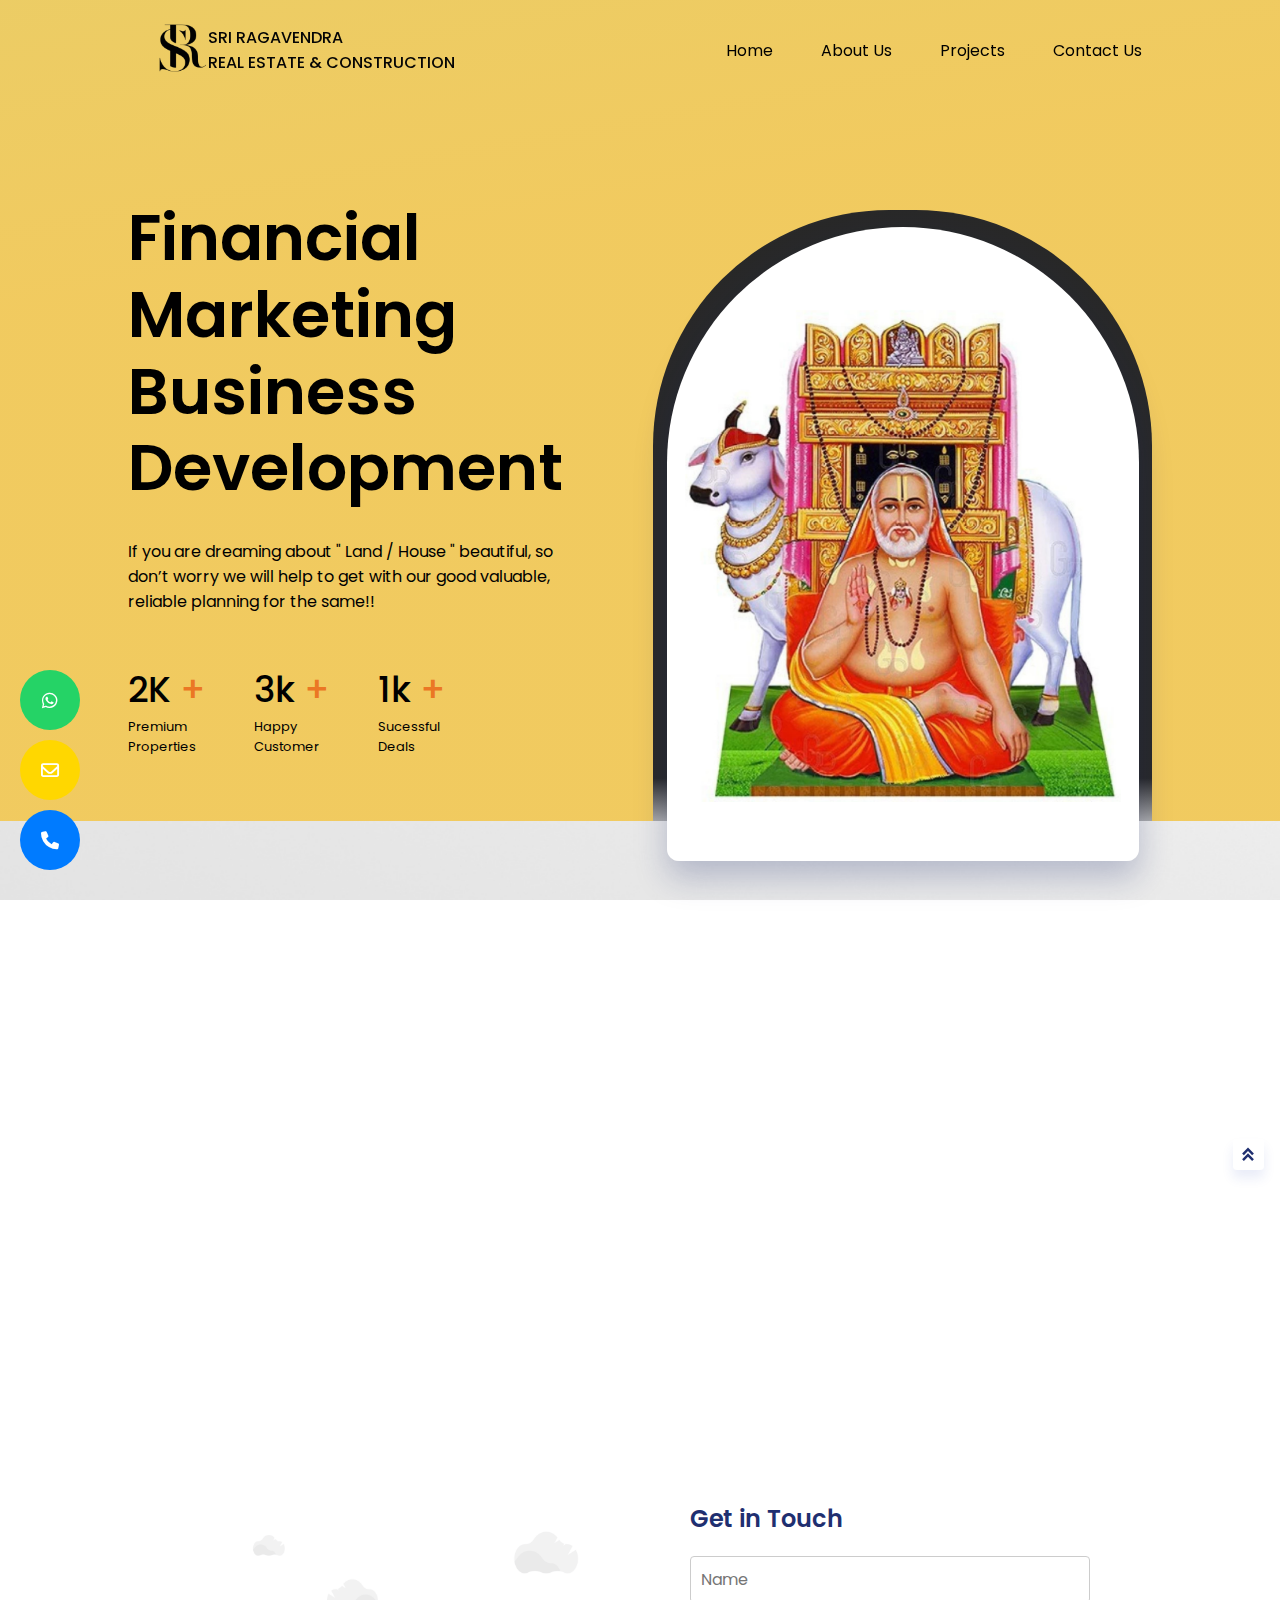
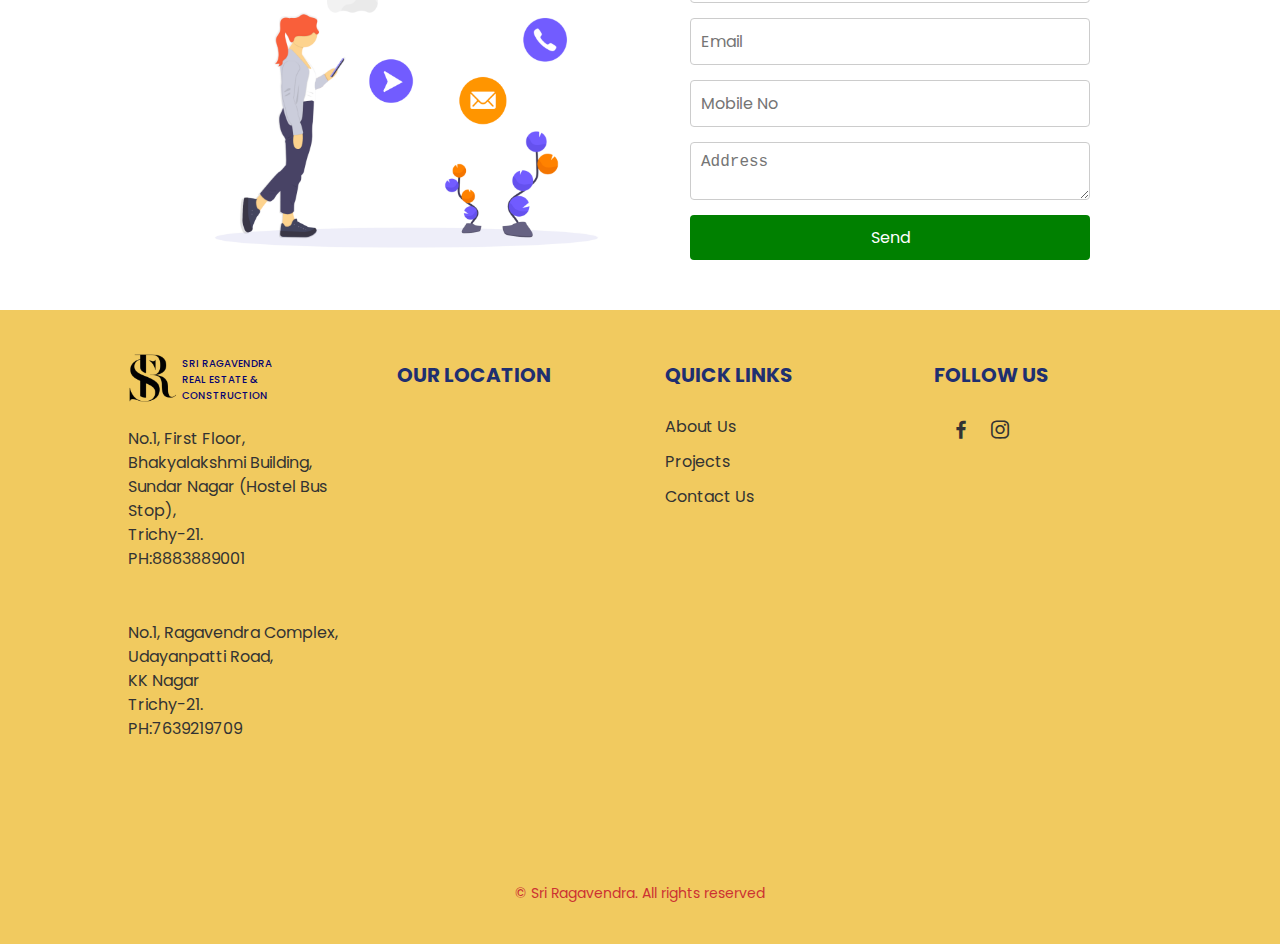
<file: contactus.html>
<!DOCTYPE html>
    <html lang="en">
    <head>
        <meta charset="UTF-8">
        <meta name="viewport" content="width=device-width, initial-scale=1.0">

        <!--=============== FAVICON ===============-->
        <link rel="shortcut icon" href="assets/img/favicon.png" type="image/x-icon">

        <!--=============== BOXICONS ===============-->
        <link href='https://unpkg.com/boxicons@2.1.4/css/boxicons.min.css' rel='stylesheet'>
        
        <!--=============== SWIPER CSS ===============-->
        <link rel="stylesheet" href="assets/css/swiper-bundle.min.css">

        <!--=============== CSS ===============-->
        <link rel="stylesheet" href="assets/css/styles.css">
        <!-- Include Font Awesome -->
        <link rel="stylesheet" href="https://cdnjs.cloudflare.com/ajax/libs/font-awesome/6.0.0-beta3/css/all.min.css">

        <title>Sri Ragavendra Real Estates</title>
    </head>
    <body>
        <!--==================== HEADER ====================-->
        <header class="header" id="header">
            <nav class="nav container" id="navs">
                <a href="#" class="nav__logo">
                    <img src="assets/img/fab1.png" alt="Logo" class="nav__image">
                </a>
        
                <a href="#" class="nav__logo" style="margin-left: -2%;">
                    SRI RAGAVENDRA <br>REAL ESTATE & CONSTRUCTION
                </a>
        
                <div class="nav__menu">
                    <ul class="nav__list">
                        <li class="nav__item">
                            <a href="index.html" class="nav__link">
                                <i class='bx bx-home-alt-2'></i>
                                <span>Home</span>
                            </a>
                        </li>
        
                        <li class="nav__item">
                            <a href="aboutus.html" class="nav__link">
                                <i class='bx bx-building-house'></i>
                                <span>About Us</span>
                            </a>
                        </li>
        
                        <li class="nav__item dropdown">
                            <a href="#" class="nav__link dropdown-toggle">
                                <i class='bx bx-spa'></i>
                                <span>Projects</span>
                            </a>
                            <ul class="dropdown-menu">
                                <li><a href="current-projects.html" class="dropdown-item">Current Project</a></li>
                                <li><a href="#" class="dropdown-item">Upcoming Project</a></li>
                                <li><a href="#" class="dropdown-item">Completed Project</a></li>
                            </ul>
                        </li>
        
                        <li class="nav__item">
                            <a href="contactus.html" class="nav__link">
                                <i class='bx bx-phone'></i>
                                <span>Contact Us</span>
                            </a>
                        </li>
                    </ul>
                </div>
            </nav>
        </header>
        
        <!--==================== MAIN ====================-->
        <main class="main">


            <!--==================== HOME ====================-->
            <section class="home section" id="home">
                <div class="home__container container grid">
                    <div class="home__data">
                        <h1 class="home__title">
                            Financial <br> Marketing <br> Business Development
                        </h1>
                        <p class="home__description">
                            If you are dreaming about " Land / House " beautiful, so don’t worry we will help to get with our good valuable, reliable planning for the same!!
                        </p>

                        <!-- <form action="" class="home__search">
                            <i class='bx bxs-map'></i>
                            <input type="search" placeholder="Search by location..." class="home__search-input">
                            <button type="button" class="button">Search</button>
                        </form> -->

                        <div class="home__value">
                            <div>
                                <h1 class="home__value-number">
                                    2K <span>+</span>
                                </h1>
                                <span class="home__value-description">
                                    Premium <br> Properties
                                </span>
                            </div>
                            <div>
                                <h1 class="home__value-number">
                                    3k <span>+</span>
                                </h1>
                                <span class="home__value-description">
                                    Happy <br> Customer
                                </span>
                            </div>
                            <div>
                                <h1 class="home__value-number">
                                    1k <span>+</span>
                                </h1>
                                <span class="home__value-description">
                                    Sucessful <br> Deals 
                                </span>
                            </div>
                        </div>
                    </div>

                    <div class="home__images">
                        <div class="home__orbe"></div>

                        <div class="home__img">
                            <img src="assets/img/logo.png" alt="">
                        </div>
                    </div>
                </div>
                
            </section>
            <div class="container225">
                
              </div>
            <!----------------------------------about--------------------------->
            <div class="containerget">
                <img src="/assets/img/contact6.gif" alt="Illustration">
                <div class="form-container">
                    <h2>Get in Touch</h2>
                    <form id="contactForm">
                        <input type="text" id="name" name="name" placeholder="Name" required>
                        <input type="email" id="email" name="email" placeholder="Email" required>
                        <input type="text" id="mobile" name="mobile" placeholder="Mobile No" required>
                        <textarea id="address" name="address" placeholder="Address" required></textarea>
                        <button type="submit">Send</button>
                    </form>
                </div>
            </div>
            <script src="https://cdn.emailjs.com/dist/email.min.js"></script>
<script>
    // Initialize EmailJS with your user ID
    (function () {
        emailjs.init("L47EIa4SleZSyhHT7"); // Replace "YOUR_USER_ID" with your actual EmailJS user ID
    })();

    // Function to send email using EmailJS
    function sendEmail(event) {
        event.preventDefault(); // Prevent default form submission

        // Gather form data
        var formData = {
            name: document.getElementById('name').value,
            email: document.getElementById('email').value,
            mobile: document.getElementById('mobile').value,
            address: document.getElementById('address').value
        };

        // Send email
        emailjs.send('service_bkeqc2g', 'template_udjqimv', formData)
        .then(function (response) {
                console.log('Email sent successfully:', response);
                alert('Thank you, ' + formData['name'] + '! We will contact you soon!');
                document.getElementById('contactForm').reset(); // Reset the form
            }, function (error) {
                console.error('Error sending email:', error);
                alert('Sorry, there was an error sending your message. Please try again later.'); // Show error message
            });
    }

    // Add event listener to the form for form submission
    document.getElementById('contactForm').addEventListener('submit', sendEmail);
</script>

            </main>
        <!-- ****************ICONS**************************-->
        <div class="contact-icons">
            <a href="https://api.whatsapp.com/send?phone=7639219709" target="_blank" class="whatsapp"><i class="fab fa-whatsapp"></i></a>
            <a href="mailto:ragavan.13497@gmail.com" target="_blank" class="email"><i class="far fa-envelope"></i></a>
            <a href="tel:+8883889001" class="phone"><i class="fas fa-phone"></i></a>
        </div>


        <!--==================== FOOTER ====================-->
        <footer class="footer">
            <div class="container footer__container">
                <div class="footer__column" >
                    
                    <a href="#" class="nav__logo" style="margin-top: -20px;font-size: 10px;margin-left: -20px;">
                        <img src="assets/img/fab1.png" alt="Logo" class="nav__image"><P style="margin-left: -20px;color: #060270;font-family: 'Poppins', sans-serif;">SRI RAGAVENDRA<br>REAL ESTATE & CONSTRUCTION</P>
                    </a>
                    
                    <p class="footer__address">
                        No.1, First Floor,<br>
                        Bhakyalakshmi Building,<br>
                        Sundar Nagar (Hostel Bus Stop),<br>
                        Trichy-21.<br>
                        PH:8883889001

                    </p><br>
                    <br>
                    <p class="footer__address">
                        No.1, Ragavendra Complex,<br>
                        Udayanpatti Road,<br>
                        KK Nagar<br>
                        Trichy-21.<br>
                        PH:7639219709
                    </p>
                </div>
                
                <div class="footer__column footer__map">
                    <h3 class="footer__title">OUR LOCATION</h3>
                    <iframe src="https://www.google.com/maps/embed?pb=!1m18!1m12!1m3!1d62713.7461640627!2d78.64670427638485!3d10.76457680421939!2m3!1f0!2f0!3f0!3m2!1i1024!2i768!4f13.1!3m3!1m2!1s0x3baa8b4a81859d83%3A0xaee36045e59bf264!2sSri%20Ragavendra%20Real%20Estate%20and%20Construction!5e0!3m2!1sen!2sin!4v1721816395406!5m2!1sen!2sin" width="100%" height="200" style="border:0;" allowfullscreen="" loading="lazy" referrerpolicy="no-referrer-when-downgrade"></iframe><br>
                        <br>
                        <iframe src="https://www.google.com/maps/embed?pb=!1m18!1m12!1m3!1d3919.7714907522354!2d78.68958407586852!3d10.752086609640564!2m3!1f0!2f0!3f0!3m2!1i1024!2i768!4f13.1!3m3!1m2!1s0x3baa8adca090de99%3A0x4cae81034069e71b!2sRagavendra%20Complex!5e0!3m2!1sen!2sin!4v1721816569791!5m2!1sen!2sin" width="100%" height="200" style="border:0;" allowfullscreen="" loading="lazy" referrerpolicy="no-referrer-when-downgrade"></iframe>
                </div>
                <div class="footer__column">
                    <h3 class="footer__title">QUICK LINKS</h3>
                    <ul class="footer__links">
                        <li><a href="aboutus.html">About Us</a></li>
                        <li><a href="current-projects.html">Projects</a></li>
                        <li><a href="contactus.html">Contact Us</a></li>
                    </ul>
                </div>
                <div class="footer__column">
                    <h3 class="footer__title" >FOLLOW US</h3>
                    <div class="footer__socials" style="margin-left: 15px;">
                        <a href="#" class="footer__social"><i class="bx bxl-facebook"></i></a>
                        <a href="#" class="footer__social"><i class="bx bxl-instagram"></i></a>
                   
                    </div>
                </div>
            </div>
            <div class="footer__bottom">
                © Sri Ragavendra. All rights reserved
            </div>
        </footer>

 


<!--========== SCROLL UP ==========-->
<a href="#" class="scrollup" id="scroll-up">
    <i class='bx bxs-chevrons-up'></i>
</a>

<!--=============== SCROLLREVEAL ===============-->
<script src="assets/js/scrollreveal.min.js"></script>

<!--=============== SWIPER JS ===============-->
<script src="assets/js/swiper-bundle.min.js"></script>

<!--=============== MAIN JS ===============-->
<script src="assets/js/main.js"></script>
</body>
</html>
</file>
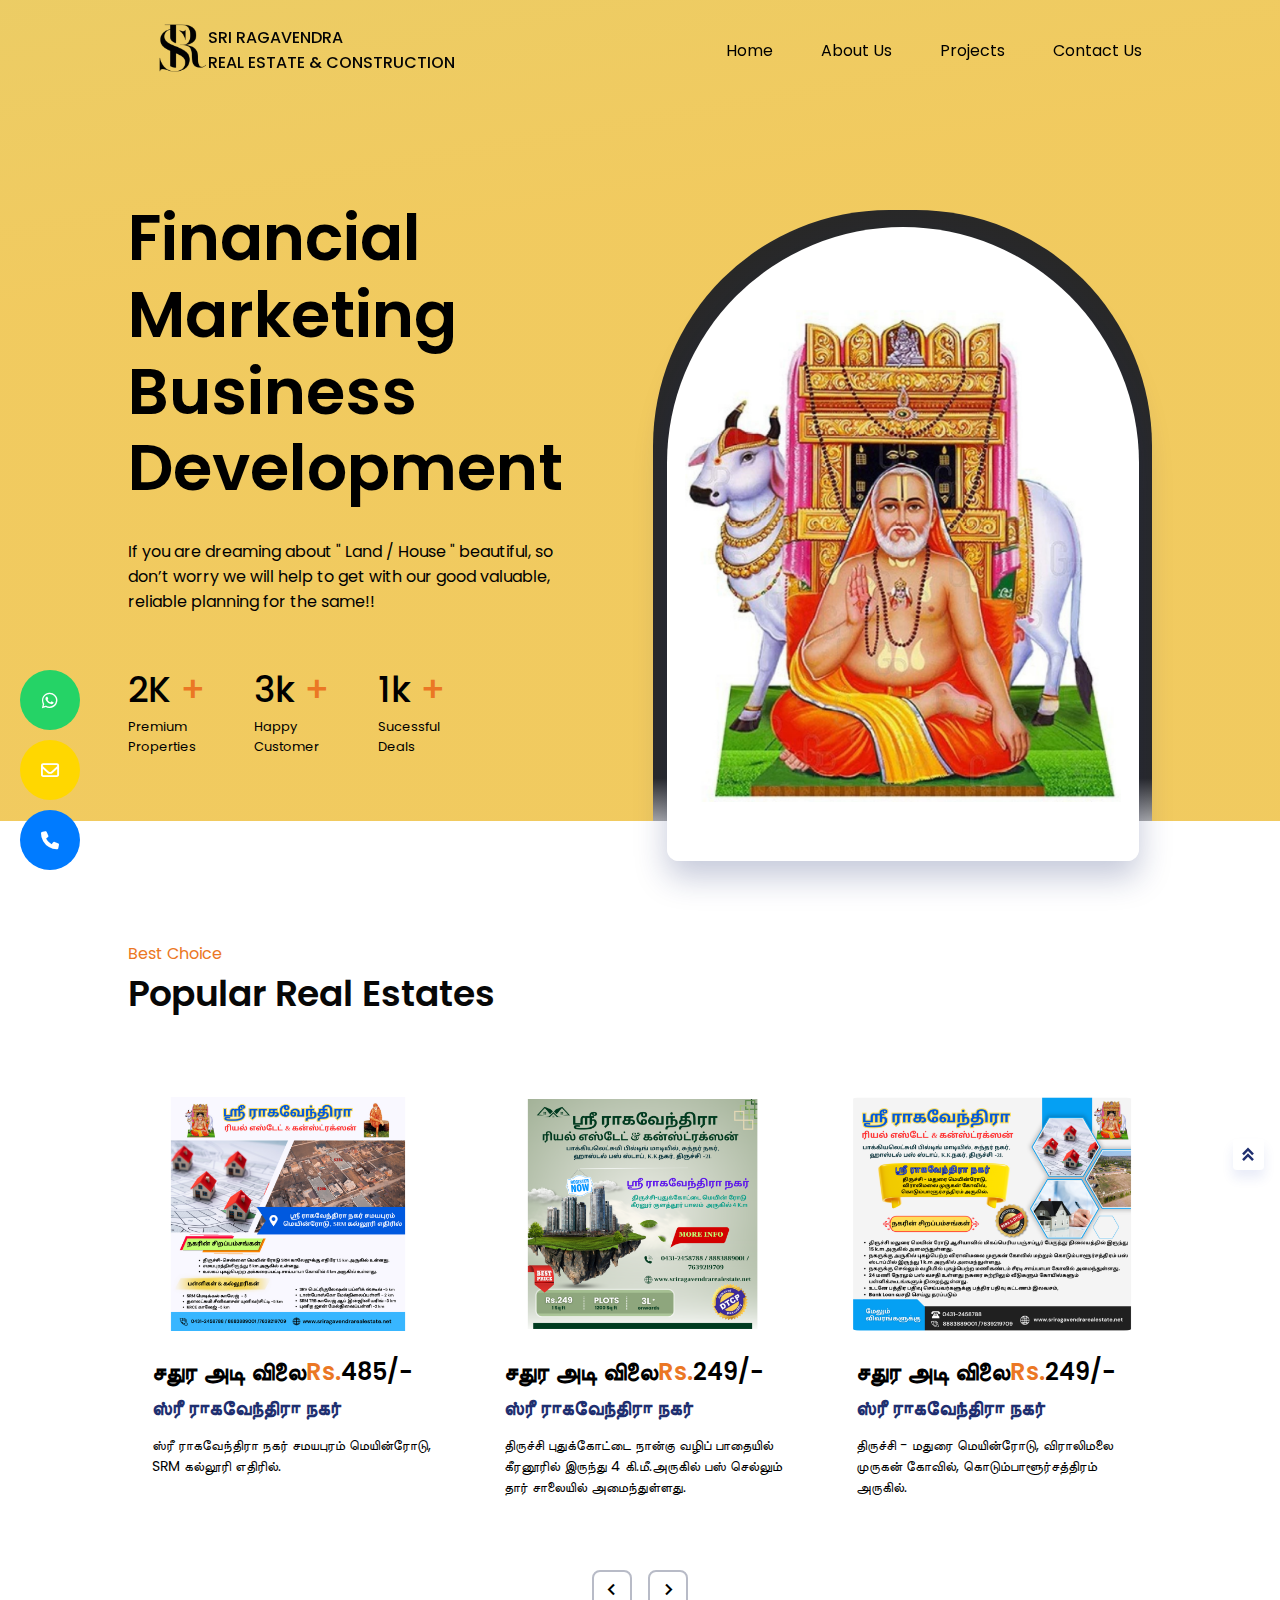
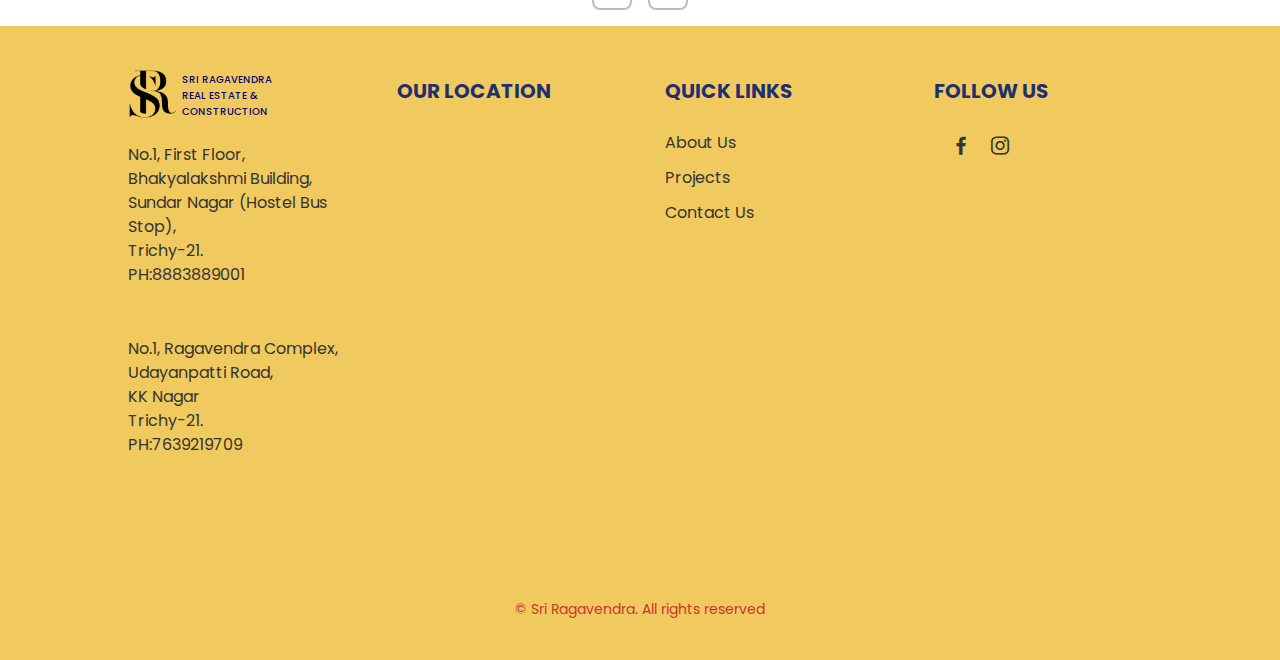
<file: current-projects.html>
<!DOCTYPE html>
    <html lang="en">
    <head>
        <meta charset="UTF-8">
        <meta name="viewport" content="width=device-width, initial-scale=1.0">

        <!--=============== FAVICON ===============-->
        <link rel="shortcut icon" href="assets/img/favicon.png" type="image/x-icon">

        <!--=============== BOXICONS ===============-->
        <link href='https://unpkg.com/boxicons@2.1.4/css/boxicons.min.css' rel='stylesheet'>
        
        <!--=============== SWIPER CSS ===============-->
        <link rel="stylesheet" href="assets/css/swiper-bundle.min.css">

        <!--=============== CSS ===============-->
        <link rel="stylesheet" href="assets/css/styles.css">
        <!-- Include Font Awesome -->
        <link rel="stylesheet" href="https://cdnjs.cloudflare.com/ajax/libs/font-awesome/6.0.0-beta3/css/all.min.css">

        <title>Sri Ragavendra Real Estates</title>
    </head>
    <body>
        <!--==================== HEADER ====================-->
        <header class="header" id="header">
            <nav class="nav container" id="navs">
                <a href="#" class="nav__logo">
                    <img src="assets/img/fab1.png" alt="Logo" class="nav__image">
                </a>
        
                <a href="#" class="nav__logo" style="margin-left: -2%;">
                    SRI RAGAVENDRA <br>REAL ESTATE & CONSTRUCTION
                </a>
        
                <div class="nav__menu">
                    <ul class="nav__list">
                        <li class="nav__item">
                            <a href="index.html" class="nav__link">
                                <i class='bx bx-home-alt-2'></i>
                                <span>Home</span>
                            </a>
                        </li>
        
                        <li class="nav__item">
                            <a href="aboutus.html" class="nav__link">
                                <i class='bx bx-building-house'></i>
                                <span>About Us</span>
                            </a>
                        </li>
        
                        <li class="nav__item dropdown">
                            <a href="#" class="nav__link dropdown-toggle">
                                <i class='bx bx-spa'></i>
                                <span>Projects</span>
                            </a>
                            <ul class="dropdown-menu">
                                <li><a href="current-projects.html" class="dropdown-item">Current Project</a></li>
                                <li><a href="#" class="dropdown-item">Upcoming Project</a></li>
                                <li><a href="#" class="dropdown-item">Completed Project</a></li>
                            </ul>
                        </li>
        
                        <li class="nav__item">
                            <a href="contactus.html" class="nav__link">
                                <i class='bx bx-phone'></i>
                                <span>Contact Us</span>
                            </a>
                        </li>
                    </ul>
                </div>
            </nav>
        </header>
        <!--==================== MAIN ====================-->
        <main class="main">
            <!--==================== HOME ====================-->
            <section class="home section" id="home">
                <div class="home__container container grid">
                    <div class="home__data">
                        <h1 class="home__title">
                            Financial <br> Marketing <br> Business Development
                        </h1>
                        <p class="home__description">
                            If you are dreaming about " Land / House " beautiful, so don’t worry we will help to get with our good valuable, reliable planning for the same!!
                        </p>

                        <!-- <form action="" class="home__search">
                            <i class='bx bxs-map'></i>
                            <input type="search" placeholder="Search by location..." class="home__search-input">
                            <button type="button" class="button">Search</button>
                        </form> -->

                        <div class="home__value">
                            <div>
                                <h1 class="home__value-number">
                                    2K <span>+</span>
                                </h1>
                                <span class="home__value-description">
                                    Premium <br> Properties
                                </span>
                            </div>
                            <div>
                                <h1 class="home__value-number">
                                    3k <span>+</span>
                                </h1>
                                <span class="home__value-description">
                                    Happy <br> Customer
                                </span>
                            </div>
                            <div>
                                <h1 class="home__value-number">
                                    1k <span>+</span>
                                </h1>
                                <span class="home__value-description">
                                    Sucessful <br> Deals 
                                </span>
                            </div>
                        </div>
                    </div>

                    <div class="home__images">
                        <div class="home__orbe"></div>

                        <div class="home__img">
                            <img src="assets/img/logo.png" alt="">
                        </div>
                    </div>
                </div>
                
            </section>
          
            <!--==================== POPULAR ====================-->
            <section class="popular section" id="popular">
                <div class="container">
                    <span class="section__subtitle">Best Choice</span>
                    <h2 class="section__title">
                        Popular Real Estates
                    </h2>

                    <div class="popular__container swiper">
                        <div class="swiper-wrapper">
                            <article class="popular__card swiper-slide">
                                <img src="assets/img/t1.png" alt="" class="popular__img">

                                <div class="popular__data">
                                    <h2 class="popular__price">
                                        சதுர அடி விலை<span>Rs.</span>249/-
                                    </h2>
                                    <h3 class="popular__title">
                                        ஸ்ரீ ராகவேந்திரா நகர்
                                    </h3>
                                    <p class="popular__description">
                                        திருச்சி புதுக்கோட்டை நான்கு வழிப் பாதையில் கீரனூரில் இருந்து 4 கி.மீ.அருகில் பஸ் செல்லும் தார் சாலையில் அமைந்துள்ளது.
                                    </p>
                                </div>
                            </article>

            

                            <article class="popular__card swiper-slide">
                                <img src="assets/img/t4.png" alt="" class="popular__img">

                                <div class="popular__data">
                                    <h2 class="popular__price">
                                        சதுர அடி விலை<span>Rs.</span>249/-
                                    </h2>
                                    <h3 class="popular__title">
                                        ஸ்ரீ ராகவேந்திரா நகர்
                                    </h3>
                                    <p class="popular__description">
                                        திருச்சி - மதுரை மெயின்ரோடு, விராலிமலை முருகன் கோவில், கொடும்பாளூர்சத்திரம் அருகில்.
                                    </p>
                                </div>
                            </article>

                            <article class="popular__card swiper-slide">
                                <img src="assets/img/t5.png" alt="" class="popular__img">

                                <div class="popular__data">
                                    <h2 class="popular__price">
                                        சதுர அடி விலை<span>Rs.</span>1250/-
                                    </h2>
                                    <h3 class="popular__title">
                                        ஸ்ரீ ராகவேந்திரா நகர்
                                    </h3>
                                    <p class="popular__description">
                                        திருச்சி - K.K.நகர் ஓலையூர் பாபா கோவில், ஸ்ரீதேவி கோவில் அருகில், பஞ்சப்பூர் பஸ் ஸ்டாண்ட் வழியில்.
                                    </p>
                                </div>
                            </article>
                            <article class="popular__card swiper-slide">
                                <img src="assets/img/t6.png" alt="" class="popular__img">

                                <div class="popular__data">
                                    <h2 class="popular__price">
                                        சதுர அடி விலை<span>Rs.</span>485/-
                                    </h2>
                                    <h3 class="popular__title">
                                        ஸ்ரீ ராகவேந்திரா நகர்
                                    </h3>
                                    <p class="popular__description">
                                        ஸ்ரீ ராகவேந்திரா நகர் சமயபுரம் மெயின்ரோடு, SRM கல்லூரி எதிரில்.
                                    </p>
                                </div>
                            </article>
                        </div>

                        <div class="swiper-button-next">
                            <i class='bx bx-chevron-right'></i>
                        </div>
                        <div class="swiper-button-prev">
                            <i class='bx bx-chevron-left' ></i>
                        </div>
                    </div>
                </div>
            </section>


            </main>
        <!-- ****************ICONS**************************-->
        <div class="contact-icons">
            <a href="https://api.whatsapp.com/send?phone=7639219709" target="_blank" class="whatsapp"><i class="fab fa-whatsapp"></i></a>
            <a href="mailto:ragavan.13497@gmail.com" target="_blank" class="email"><i class="far fa-envelope"></i></a>
            <a href="tel:+8883889001" class="phone"><i class="fas fa-phone"></i></a>
        </div>


        <!--==================== FOOTER ====================-->
        <footer class="footer">
            <div class="container footer__container">
                <div class="footer__column" >
                    
                    <a href="#" class="nav__logo" style="margin-top: -20px;font-size: 10px;margin-left: -20px;">
                        <img src="assets/img/fab1.png" alt="Logo" class="nav__image"><P style="margin-left: -20px;color: #060270;font-family: 'Poppins', sans-serif;">SRI RAGAVENDRA<br>REAL ESTATE & CONSTRUCTION</P>
                    </a>
                    
                    <p class="footer__address">
                        No.1, First Floor,<br>
                        Bhakyalakshmi Building,<br>
                        Sundar Nagar (Hostel Bus Stop),<br>
                        Trichy-21.<br>
                        PH:8883889001

                    </p><br>
                    <br>
                    <p class="footer__address">
                        No.1, Ragavendra Complex,<br>
                        Udayanpatti Road,<br>
                        KK Nagar<br>
                        Trichy-21.<br>
                        PH:7639219709
                    </p>
                </div>
                
                <div class="footer__column footer__map">
                    <h3 class="footer__title">OUR LOCATION</h3>
                    <iframe src="https://www.google.com/maps/embed?pb=!1m18!1m12!1m3!1d62713.7461640627!2d78.64670427638485!3d10.76457680421939!2m3!1f0!2f0!3f0!3m2!1i1024!2i768!4f13.1!3m3!1m2!1s0x3baa8b4a81859d83%3A0xaee36045e59bf264!2sSri%20Ragavendra%20Real%20Estate%20and%20Construction!5e0!3m2!1sen!2sin!4v1721816395406!5m2!1sen!2sin" width="100%" height="200" style="border:0;" allowfullscreen="" loading="lazy" referrerpolicy="no-referrer-when-downgrade"></iframe><br>
                        <br>
                        <iframe src="https://www.google.com/maps/embed?pb=!1m18!1m12!1m3!1d3919.7714907522354!2d78.68958407586852!3d10.752086609640564!2m3!1f0!2f0!3f0!3m2!1i1024!2i768!4f13.1!3m3!1m2!1s0x3baa8adca090de99%3A0x4cae81034069e71b!2sRagavendra%20Complex!5e0!3m2!1sen!2sin!4v1721816569791!5m2!1sen!2sin" width="100%" height="200" style="border:0;" allowfullscreen="" loading="lazy" referrerpolicy="no-referrer-when-downgrade"></iframe>
                </div>
                <div class="footer__column">
                    <h3 class="footer__title">QUICK LINKS</h3>
                    <ul class="footer__links">
                        <li><a href="aboutus.html">About Us</a></li>
                        <li><a href="current-projects.html">Projects</a></li>
                        <li><a href="contactus.html">Contact Us</a></li>
                    </ul>
                </div>
                <div class="footer__column">
                    <h3 class="footer__title" >FOLLOW US</h3>
                    <div class="footer__socials" style="margin-left: 15px;">
                        <a href="#" class="footer__social"><i class="bx bxl-facebook"></i></a>
                        <a href="#" class="footer__social"><i class="bx bxl-instagram"></i></a>
                   
                    </div>
                </div>
            </div>
            <div class="footer__bottom">
                © Sri Ragavendra. All rights reserved
            </div>
        </footer>

 


<!--========== SCROLL UP ==========-->
<a href="#" class="scrollup" id="scroll-up">
    <i class='bx bxs-chevrons-up'></i>
</a>

<!--=============== SCROLLREVEAL ===============-->
<script src="assets/js/scrollreveal.min.js"></script>

<!--=============== SWIPER JS ===============-->
<script src="assets/js/swiper-bundle.min.js"></script>

<!--=============== MAIN JS ===============-->
<script src="assets/js/main.js"></script>
</body>
</html>
</file>
<file: assets/css/styles.css>
/*=============== GOOGLE FONTS ===============*/
@import url("https://fonts.googleapis.com/css2?family=Poppins:wght@400;500;600&display=swap");

/*=============== VARIABLES CSS ===============*/
:root {
  --header-height: 3.5rem;

  /*========== Colors ==========*/
  /*Color mode HSL(hue, saturation, lightness)*/
  --first-color: hsl(0, 0%, 0%);
  --first-color-alt: hsl(228, 66%, 47%);
  --first-color-light: hsl(228, 62%, 59%);
  --first-color-lighten: hsl(228, 100%, 97%);
  --second-color: hsl(25, 83%, 53%);
  --title-color: hsl(228, 57%, 28%);
  --text-color: hsl(0, 0%, 0%);
  --text-color-light: hsl(228, 12%, 75%);
  --border-color: hsl(228, 99%, 98%);
  --body-color: #fff;
  --container-color: #fff;

  /*========== Font and typography ==========*/
  /*.5rem = 8px | 1rem = 16px ...*/
  --body-font: 'Poppins', sans-serif;
  --biggest-font-size: 2.25rem;
  --h1-font-size: 1.5rem;
  --h2-font-size: 1.25rem;
  --h3-font-size: 1rem;
  --normal-font-size: .938rem;
  --small-font-size: .813rem;
  --smaller-font-size: .75rem;

  /*========== Font weight ==========*/
  --font-medium: 500;
  --font-semi-bold: 600;

  /*========== z index ==========*/
  --z-tooltip: 10;
  --z-fixed: 100;
}

/* Responsive typography */
@media screen and (min-width: 1024px) {
  :root {
    --biggest-font-size: 4rem;
    --h1-font-size: 2.25rem;
    --h2-font-size: 1.5rem;
    --h3-font-size: 1.25rem;
    --normal-font-size: 1rem;
    --small-font-size: .875rem;
    --smaller-font-size: .813rem;
  }
}

/*=============== BASE ===============*/
* {
  box-sizing: border-box;
  padding: 0;
  margin: 0;
}

html {
  scroll-behavior: smooth;
}

body {
  font-family: var(--body-font);
  font-size: var(--normal-font-size);
  background-color: var(--body-color);
  color: var(--text-color);
  transition: .3s; /* For animation dark mode */
}

h1, h2, h3 {
  color: var(--title-color);
  font-weight: var(--font-semi-bold);
}

ul {
  list-style: none;
}

a {
  text-decoration: none;
}

img {
  max-width: 100%;
  height: auto;
}

input,
button {
  font-family: var(--body-font);
  outline: none;
  border: none;
}

/*=============== THEME ===============*/
.change-theme{
 font-size: 1.25rem;
 color: #fff;
 cursor: pointer;
 transition: .3s;
}

.change-theme:hover{
  color: var(--first-color);
}

/*========== Variables Dark theme ==========*/
body.dark-theme{
  --first-color: hsl(228, 66%, 63%);
  --second-color: hsl(25, 57%, 54%);
  --title-color: hsl(228, 8%, 95%);
  --text-color: hsl(228, 8%, 70%);
  --border-color: hsl(228, 16%, 14%);
  --body-color: hsl(228, 12%, 8%);
  --container-color: hsl(228, 16%, 12%);
}

/*========== 
    Color changes in some parts of 
    the website, in dark theme 
==========*/
.dark-theme .home__search,
.dark-theme .swiper-button-next,
.dark-theme .swiper-button-prev{
  border: 3px solid var(--border-color);
}

.dark-theme .nav__menu,
.dark-theme .home__img,
.dark-theme .popular__card:hover,
.dark-theme .value__img,
.dark-theme .accordion-open,
.dark-theme .accordion-open .value__accordion-icon,
.dark-theme .accordion-open .value__accordion-arrow,
.dark-theme .contact__img,
.dark-theme .contact__card-box:hover,
.dark-theme .scrollup{
  box-shadow: none;
}

.dark-theme .value__orbe,
.dark-theme .value__accordion-icon,
.dark-theme .value__accordion-arrow,
.dark-theme .contact__orbe,
.dark-theme .contact__card i,
.dark-theme .contact__card-button,
.dark-theme .subscribe__container,
.dark-theme .footer{
  background-color: var(--container-color);
}

.dark-theme .subscribe__container{
  border: 6px solid var(--border-color);
}

.dark-theme .subscribe__description{
  color: var(--text-color);
}

.dark-theme::-webkit-scrollbar{
  background-color: hsl(288, 4%, 25%);
}

.dark-theme::-webkit-scrollbar-thumb{
  background-color: hsl(112, 94%, 26%);
}

.dark-theme::-webkit-scrollbar-thumb:hover{
  background-color: hsl(112, 94%, 36%);
}
/*=============== REUSABLE CSS CLASSES ===============*/
.container {
  max-width: 1024px;
  margin-left: 1.5rem;
  margin-right: 1.5rem;
}

.grid {
  display: grid;
}

.section {
  padding: 4.5rem 0 2rem;
}

.section__title {
  font-size: var(--h2-font-size);
  margin-bottom: 1rem;
  color: #070707;
}

.section__title span {
  color: var(--second-color);
}

.section__subtitle {
  display: block;
  font-size: var(--small-font-size);
  color: var(--second-color);
}

.main {
  overflow: hidden; /* For the animations ScrollReveal*/
}

/*=============== HEADER & NAV ===============*/
.header{
  position: fixed;
  top: 0;
  left: 0;
  width: 100%;
  background-color: transparent;
  z-index: var(--z-fixed);
  transition: .4s;
}


.nav{
  height: var(--header-height);
  display: flex;
  justify-content: space-between;
  align-items: center;
  padding: 10px;
}
.nav__image {
  width: 80px; /* Adjust size as needed */
  height: auto;
  margin-right: 10px; /* Space between image and text */
}

.nav__logo{
  color: #050505; 
  display: inline-flex;
  align-items: center;
  column-gap: .25rem;
  font-weight: var(--font-medium);
  transition: .3s;

}

.navlogo i{
  font-size: 1rem;
}

.nav__logo:hover{
  color: var(--first-color);
}
/* Dropdown styles */
.nav__item {
  position: relative;
}

.dropdown-menu {
  display: none;
  position: absolute;
  top: 100%;
  left: 0;
  background-color: var(--container-color);
  box-shadow: 0 8px 24px hsla(228, 66%, 45%, .15);
  width: 200px; /* Adjust width as needed */
  border-radius: 0.5rem;
  z-index: 1000;
  list-style: none;
  padding: 0;
  margin: 0;
}

.dropdown-menu .dropdown-item {
  display: block;
  padding: 0.5rem 1rem;
  color: var(--text-color);
  text-decoration: none;
}

.dropdown-menu .dropdown-item:hover {
  background-color: var(--first-color);
  color: white;
}

.dropdown:hover .dropdown-menu {
  display: block;
}

.nav__link.dropdown-toggle {
  cursor: pointer;
}


@media screen and (max-width: 1023px){
  .nav__menu{
    position: fixed;
    top: 4rem;
    background-color: var(--container-color);
    box-shadow: 0 8px 24px hsla(228, 66%, 45%, .15);
    width: 90%;
    left: 0;
    right: 0;
    margin: 0 auto;
    padding: 0.3rem 3rem;
    border-radius: 1.25rem;
    transition: .4s;
  }
  
  .nav__list{
    display: flex;
    justify-content: space-between;
    align-items: center;
  }

  .nav__link{
    color: var(--text-color);
    display: flex;
    padding: .5rem;
    border-radius: 50%;
  }

  .nav__link i{
    font-size: 1.25rem;
  }

  .nav__link span{


    
    display: none;
  }
  
}
/* Change background header */
.scroll-header{
  background-color: var(--body-color);
  box-shadow: 0 1px 4px hsla(228, 4%, 15%, .1);
}

.scroll-header .nav__logo{
  color: var(--first-color);
}

.scroll-header .change-theme{
  color: var(--title-color);
}

/* Active link */
.active-link{
  background: linear-gradient(101deg,
              hsl(228, 66%, 53%),
              hsl(228, 66%, 47%));
  color: #fff;
  box-shadow: 0 4px 8px hsla(228, 66%, 45%, .25);
}

/*=============== HOME ===============*/
.home{
  background: linear-gradient(170deg,
              hsl(46, 78%, 66%) 0%,
              hsl(44, 84%, 66%) 30%);
  padding-bottom: 0;
}

.home__container{
  padding-top: 4rem;
  row-gap: 3.5rem;
}

.home__title,
.home__value-number{
  color: black;
}

.home__title{
  font-size: var(--biggest-font-size);
  line-height: 120%;
  margin-bottom: 1.25rem;
}

.home__description{
  color: black;
  margin-bottom: 2rem;
}

.home__search{
  background-color: var(--body-color);
  padding: .35rem .35rem .35rem .75rem;
  display: flex;
  align-items: center;
  border-radius: .75rem;
  border: 3px solid var(--text-color-light);
  margin-bottom: 2rem;
}

.home__search i{
  font-size: 1.25rem;
  color: var(--first-color);
}

.home__search-input{
  width: 90%;
  background-color: var(--body-color);
  color: var(--text-color);
  margin: 0 .5rem;
}

.home__search-input::placeholder{
  color: var(--text-color-light);
}

.home__value{
  display: flex;
  column-gap: 2.5rem;
}

.home__value-number{
  font-size: var(--h1-font-size);
  font-weight: var(--font-medium);
}

.home__value-number span{
  color: var(--second-color);
}

.home__value-description{
  display: flex;
  color: black;
  font-size: var(--smaller-font-size);
}

.home__images{
  position: relative;
  display: flex;
  justify-content: center;
}

.home__orbe{
  width: 265px;
  height: 284px;
  background: linear-gradient(180deg,
              hsl(0, 0%, 16%) 93%,
              hsl(0, 0%, 67%) 100%);
  border-radius: 135px 135px 0 0;
}

.home__img{
  position: absolute;
  width: 265px;
  height: 310px;
  overflow: hidden;
  border-radius: 125px 125px 12px 12px;
  display: inline-flex;
  align-items: flex-end;
  bottom: -1.5rem;
  box-shadow: 0 16px 32px hsla(228, 66%, 25%, .25);
}

/* ----------------------------------------our services--------------------------------------*/
.our-services {
  font-family: var(--body-font);
  display: flex;
  flex-wrap: wrap;
  justify-content: space-between;
  text-align: center;
  width: 75%;
  margin-left: 15%;
}

.section-title {
  width: 100%;
  margin-bottom: 20px;
  text-align: center;
}

.service-container {
  flex-basis: calc(25% - 70px);
  margin-right: 70px;
  margin-bottom: 30px; /* Adjust the margin to reduce the vertical gap */
  box-sizing: border-box;
  position: relative;
  overflow: hidden;
  border: 2px solid #36bb0e;
  border-radius: 8px;
  transition: border-color 0.3s ease, transform 0.3s ease;
  padding: 30px;
  background-color: #f3f2f2; /* Initially white background */
  animation: upDown 1s infinite ease-in-out; /* Add the up-down animation */
}

@keyframes upDown {
  0%, 100% {
    transform: translateY(0);
  }
  50% {
    transform: translateY(-10px);
  }
}

.service-container img {
  width: 30%;
  height: 60px;
  object-fit: cover;
  display: block;
  position: relative;
  z-index: 2;
  transition: transform 0.3s ease;
  margin: 0 auto;
}

.service-container h3 {
  top: 10px;
  font-size: 16px;
  margin-top: 8px;
  position: relative;
  z-index: 2;
  color: coral;
}

.service-container p {
  font-size: 16px;
  color: black;
  position: relative;
  z-index: 2;
  margin-top: 20px;
  text-align: justify;
}

.service-container:hover {
  border-color: transparent;
  transform: scale(1.05);
  background-color: white; /* Change background color on hover */
}

.service-container:hover img {
  transform: scale(1.1) rotate(-2deg); /* Add a light shake effect on hover */
}

.service-container::before {
  content: "";
  position: absolute;
  top: 0;
  left: 0;
  right: 0;
  bottom: 100%; /* Initially cover only the top with white color */
  background: linear-gradient(to bottom, #12d4f7 0%, #4ec3d8 100%);
  z-index: 1;
  transition: bottom 0.8s ease; /* Adjust the duration to control the speed of the animation */
}

.service-container:hover::before {
  bottom: 0; /* Move the overlay to cover the entire container */
}
@media (max-width: 1200px) {
  .our-services {
    width: 80%;
    margin: 0 auto;
    height: 100%;
    justify-content: center;
  }
  .service-container {
    flex-basis: calc(33.3333% - 30px);
    margin-right: 30px;
    width: 80%;
  }
}

@media (max-width: 992px) {
  .our-services {
    width: 80%;
    margin: 0 auto;
    height: 100%;
    justify-content: center;
  }
  .service-container {
    flex-basis: calc(50% - 30px);
    margin-right: 30px;
    width: 80%;
  }
}

@media (max-width: 768px) {
  .our-services {
    width: 80%;
    margin: 0 auto;
    height: 100%;
    justify-content: center;
  }
  .service-container {
    flex-basis: calc(100% - 10px);
    margin-right: 0;
  }
}
/* Responsive styles for small screens (max-width: 874px) */
@media only screen and (max-width: 874px) {
  .our-services {
    width: 80%;
    margin: 0 auto;
    height: 100%;
    justify-content: center;
  }
  .service-container {
      flex-basis: 100%;
      margin: 0 auto;
      margin-bottom: 20px;
      
  }

  .section-title {
      width: 100%;
      margin-top: 30px;
      text-align: center;
  }
}


/*=============== BUTTON ===============*/
.button{
  display: inline-block;
  background: linear-gradient(101deg,
              hsl(111, 93%, 35%),
              hsl(128, 81%, 25%));
  color: #fff;
  padding: 14px 28px;
  border-radius: .5rem;
  font-size: var(--normal-font-size);
  font-weight: var(--font-medium);
  box-shadow: 0 4px 8px rgba(20, 77, 6, 0.588);
  transition: .3s;
  cursor: pointer;
}

.button:hover{
  box-shadow: 0 4px 12px rgba(23, 107, 16, 0.25);
}

.nav__button{
  display: none;
}
/*=============== LOGOS ===============*/
.logos__container{
  padding-top: 2rem;
  grid-template-columns: repeat(2,1fr);
  gap: 3rem 2rem;
  justify-items: center;
}

.logos__img img{
  height: 100px;
  opacity: .2;
  transition: .3s;
}

.logos__img img:hover{
  opacity: .6;
}
/*=============== POPULAR ===============*/
.popular__container{
  padding: 1rem 0 5rem;
}

.popular__card{
  width: 290px;
  background-color: var(--container-color);
  padding: .5rem .5rem 1.5rem;
  border-radius: 1rem;
  margin: 0 auto;
  transition: .4s;
}

.popular__img{
  border-radius: 1rem;
  margin-bottom: 1rem;
}

.popular__data{
  padding: 0 1rem 1 .5rem;
}

.popular__price{
  font-size: var(--h2-font-size);
  color: var(--text-color);
  margin-bottom: .25rem;
}

.popular__price span{
  color: var(--second-color);
}

.popular__title{
  font-size: var(--h3-font-size);
  margin-bottom: .75rem;
}

.popular__description{
  font-size: var(--small-font-size);
}

.popular__card:hover{
  box-shadow: 0 12px 16px hsla(228, 66%, 45%, .1);
}

/* Swiper class */
.swiper-button-prev::after,
.swiper-button-next::after{
  content: '';
}

.swiper-button-next,
.swiper-button-prev{
  top: initial;
  bottom: 0;
  width: initial;
  height: initial;
  background-color: var(--container-color);
  border: 2px solid var(--text-color-light);
  padding: 6px;
  border-radius: .5rem;
  font-size: 1.5rem;
  color: var(--first-color);
}

.swiper-button-prev{
  left: calc(50% - 3rem);
}

.swiper-button-next{
  right: calc(50% - 3rem);
}
/*=============== VALUE ===============*/
#value{

}
.value__container{
  row-gap: 3rem;

}
.value__content{
  margin-top: -10%;
}

.value__images{
  position: relative;
  display: flex;
  justify-content: center;
}

.value__orbe{
  width: 266px;
  height: 316px;
  background-color: hsl(228, 24%, 97%);
  border-radius: 135px 135px 16px 16px;
}

.value__img{
  position: absolute;
  width: 250px;
  height: 300px;
  overflow: hidden;
  border-radius: 125px 125px 12px 12px;
  inset: 0;
  margin: auto;
  box-shadow: 0 16px 32px hsla(228, 66%, 25%, .25);
}

.value__description{
  font-size: var(--small-font-size);
  margin-bottom: 2rem;
  text-align: justify;

}

.value__accordion{
  display: grid;
  row-gap: 1.5rem;

}

.value__accordion-item{
  background-color: var(--body-color);
  border: 2px solid var(--border-color);
  border-radius: .5rem;
  padding: 1rem .75rem;
}

.value__accordion-header{
  display: flex;
  align-items: center;
  cursor: pointer;
}

.value__accordion-icon{
  background-color: var(--first-color-light);
  padding: 5px;
  border-radius: .25rem;
  font-size: 18px;
  color: var(--first-color);
  margin-right: .75rem;
  transition: .3s;
}

.value__accordion-title{
  font-size: var(--small-font-size);
}

.value__accordion-arrow{
  display: inline-flex;
  background-color: var(--first-color-lighten);
  padding: .25rem;
  color: var(--first-color);
  border-radius: 2px;
  font-size: 10px;
  margin-left: auto;
  transition: .3s;
}

.value__accordion-arrow i{
  transition: .4s;
}

.value__accordion-description{
  font-size: var(--smaller-font-size);
  padding: 1.25rem 2.5rem 0 2.75rem;
  text-align: justify;
}

.value__accordion-content{
  overflow: hidden;
  height: 0;
  transition: all .25s ease;
}
/*Rotate icon and add shadows*/
.accordion-open{
  box-shadow: 0 12px 32px hsla(228, 66%, 45%, .1);
}

.accordion-open .value__accordion-icon{
  box-shadow: 0 4px 4px hsla(228, 66%, 45%, .1);
}

.accordion-open .value__accordion-arrow{
  box-shadow: 0 2px 4px hsla(228, 66%, 45%, .1);
}

.accordion-open .value__accordion-arrow i{
  transform: rotate(-180deg);
}

/* -------------------- hero -----------*/
/* Home Section Styles */
.home1 {
  display: flex;
  align-items: center;
  padding: 60px 0;

}

.home__container1 {
  display: flex;
  align-items: center;
  justify-content: space-between;
}

.home__data1 {
  max-width: 500px;
}

.home__subtitle1 {
  color: #ff6347;
  font-size: 1.25rem;
}

.home__title1 {
  font-size: 2.5rem;
  font-weight: bold;
  margin: 10px 0;
}

.home__description1 {
  font-size: 1rem;
  margin-bottom: 20px;
}

.button1 {
  background-color: #ff6347;
  color: #fff;
  padding: 10px 20px;
  text-decoration: none;
  border-radius: 5px;
  transition: background-color 0.3s;
}

.button:hover1 {
  background-color: #e5533d;
}

.home__img1 img {
  max-width: 100%;
  border-radius: 10px;
  animation: zoomIn 5s infinite;
  margin-left: 20%;
}

/* About Section Styles */
.about {
  display: flex;
  align-items: center;
  padding: 60px 0;
}

.about__container {
  display: flex;
  align-items: center;
  justify-content: space-between;
}

.about__img img {
  max-width: 100%;
  border-radius: 10px;
  animation: zoomIn 5s infinite;
}

.about__data {
  max-width: 500px;
  margin-left: 20px;
}

.about__subtitle {
  color: #14f1f8;
  font-size: 1.25rem;
}

.about__title {
  font-size: 2rem;
  font-weight: bold;
  margin: 10px 0;
  background-color: #f3f2f2;
  padding: 10px;
}

.about__description {
  font-size: 1rem;
  margin-bottom: 20px;
  text-align: justify;
  background-color: #f3f2f2;
  padding: 10px;
}

.about__list {
  list-style: none;
  margin-bottom: 20px;
}

.about__item {
  display: flex;
  align-items: center;
  margin-bottom: 10px;
  background-color: #f3f2f2;
  padding: 10px;
}

.about__item i {
  color: #ff6347;
  margin-right: 10px;
}

.about__quote {
  font-style: italic;
  color: #270fff;
  margin-bottom: 20px;
  background-color: #f3f2f2;
  padding: 10px;
}
@keyframes zoomIn {
  0% {
      transform: scale(1);
  }
  50% {
      transform: scale(1.1);
  }
  100% {
      transform: scale(1);
  }
}
@media (max-width: 992px) {
  .home__title1 {
      font-size: 2rem;
  }
  .about__title {
      font-size: 1.75rem;
  }
  .home__img1 img {
    margin-top: 10%;
    
  }
}

@media (max-width: 768px) {

  .home1, .about {
      padding: 40px 0;
  }
  .home__container1, .about__container {
      flex-direction: column;
  }
  .home__data1, .about__data {
      max-width: 100%;
      text-align: center;
  }
  .home__img1 img, .about__img img {
      margin-top: 20px;
  }
  .button1, .button {
      width: 100%;
      text-align: center;
  }
  .home__img1 img {
    margin-top: 10%;
    margin: auto;
    
}
}

@media (max-width: 576px) {
  .home__title1 {
      font-size: 1.75rem;
  }
  .about__title {
      font-size: 1.5rem;
  }
  .home__subtitle1, .about__subtitle {
      font-size: 1rem;
  }
  .home__img1 img {
    margin-top: 10%;
    
    
}
}

/*------------------Services-----------------*/

.services {
  text-align: center;
  padding: 50px 0;
  width: 100%;
  display: flex;
}

.section-header {
  margin-bottom: 40px;
}

.section-tag {
  display: inline-block;
  padding: 15px 15px;
  background-color: #fdece8;
  color: #f28d85;
  border-radius: 20px;
  font-size: 18px;
  font-weight: bold;
}

.section-title {
  font-size: 36px;
  color: #333;
  margin: 10px 0 20px;
}

.cards {
  display: flex;
  justify-content: space-around;
  flex-wrap: wrap;
  width: 60%;
  margin: 0 auto;

}
.card:hover{
  background-color: #a0e2eb;
}

.card {
  background: #f3f2f2;
  padding: 20px;
  border-radius: 10px;
  box-shadow: 0 5px 15px rgba(0, 0, 0, 0.1);
  width: 30%;
  margin: 15px 0;
  transition: transform 0.3s ease;
  border: 1px solid rgb(0, 235, 12);


}

.card:hover {
  transform: translateY(-10px);
}

.card-icon img {
  width: 90px;
  height: 80px;
  margin-bottom: 20px;
}

.card-title {
  font-size: 24px;
  color: coral;
  margin-bottom: 10px;
}

.card-description {
 
  color: black;
  margin-bottom: 20px;
  text-align: justify;
}

.card-link {
  font-size: 16px;
  color: #f28d85;
  text-decoration: none;
  font-weight: bold;
  transition: color 0.3s ease;
}

.card-link:hover {
  color: #333;
}

/* Responsive Styles */
@media (max-width: 1024px) {
  .cards {
      width: 90%;
  }
}

@media (max-width: 768px) {
  .card {
      width: 100%;
  }

  .section-title {
      font-size: 28px;
  }

  .card-title {
      font-size: 20px;
  }

  .card-description {
      font-size: 16px;
      color: black;
  }

  .card-link {
      font-size: 14px;
  }
}

@media (max-width: 480px) {
  .section-title {
      font-size: 24px;
  }

  .card-title {
      font-size: 18px;
  }

  .card-description {
      font-size: 16px;
      color: black;
  }

  .card-link {
      font-size: 12px;
  }
}
/*=============== CONTACT ===============*/
.contact__container{
  row-gap: 2rem;
}

.contact__images{
  position: relative;
  display: flex;
  justify-content: center;
}

.contact__orbe{
  width: 266px;
  height: 316px;
  background-color: hsl(228, 24%, 97%);
  border-radius: 135px 135px 16px 16px;
}

.contact__img{
  position: absolute;
  width: 250px;
  height: 300px;
  overflow: hidden;
  border-radius: 125px 125px 12px 12px;
  inset: 0;
  margin: auto;
  box-shadow: 0 16px 32px hsla(228, 66%, 25%, .25);
}

.contact__description{
  font-size: var(--small-font-size);
  margin-bottom: 2.5rem;
}

.contact__card{
  display: grid;
  grid-template-columns: repeat(2, 1fr);
  gap: 1.25rem .75rem;
}

.contact__card-box{
  background-color: var(--body-color);
  border: 2px solid var(--border-color);
  padding: 1.25rem .75rem;
  border-radius: .5rem;
  transition: .3s;
}

.contact__card-info{
  display: flex;
  align-items: flex-start;
  column-gap: .75rem;
  margin-bottom: 1.25rem;
}

.contact__card i{
  padding: 6px;
  background-color: var(--first-color-lighten);
  border-radius: 6px;
  font-size: 1.25rem;
  color: var(--normal-font-size)
}

.contact__card-title{
  font-size: var(--normal-font-size);
}

.contact__card-description{
  font-size: var(--smaller-font-size);
}

.contact__card-button{
  font-size: var(--small-font-size);
  padding: 14px 0;
  width: 100%;
  border-radius: .25rem;
  background: var(--first-color-lighten);
  color: hsl(111, 93%, 35%);
  font-weight: var(--font-semi-bold);
  box-shadow: none;
}

.contact__card-button:hover{
  background-color: hsl(112, 94%, 26%);
  color: #fff;
}

.contact__card-box:hover{
  box-shadow: 0 8px 24px hsla(228, 66%, 45%, .1);
}
/*=============== SUBSCRIBE ===============*/
.subscribe {
  padding: 2.5rem;
  margin-top: -5%;
  margin-bottom: 3%;
}

.subscribe__container1 {
  background-color: hsl(0, 0%, 100%);
  padding: 3rem 2rem;
  border-radius: 1.25rem;
  border: 6px solid hsl(160, 80%, 80%);
  text-align: center;
  width: 80%;
  margin: 0 auto;
}

.subscribe__title {
  font-size: var(--h2-font-size);
  color: #080808;
  margin-bottom: 1rem;
}

.subscribe__description {
  color: hsl(0, 0%, 2%);
  font-size: 15px;
  margin-bottom: 1.5rem;
}

.subscribe__button {
  border: 2px solid #fff;
  background: hsl(111, 90%, 39%);
  font-size: var(--small-font-size);
}

.subscribe__button:hover {
  background-color: hsl(111, 78%, 23%);
}

/* Media Queries for Responsive Design */

/* Tablet view */
@media (max-width: 1024px) {
  .subscribe {
    padding: 2rem;
  }

  .subscribe__container1 {
    padding: 2.5rem 1.5rem;
    width: 90%;
  }

  .subscribe__title {
    font-size: var(--h3-font-size); /* Adjust this variable as needed */
  }

  .subscribe__description {
    font-size: 14px;
  }

  .subscribe__button {
    font-size: var(--normal-font-size); /* Adjust this variable as needed */
  }
}

/* Mobile view */
@media (max-width: 768px) {
  .subscribe {
    padding: 1.5rem;
  }

  .subscribe__container1 {
    padding: 2rem 1rem;
    width: 90%;
  }

  .subscribe__title {
    font-size: var(--h4-font-size); /* Adjust this variable as needed */
  }

  .subscribe__description {
    font-size: 13px;
  }

  .subscribe__button {
    font-size: var(--normal-font-size); /* Adjust this variable as needed */
  }
}


/*=============== FOOTER ===============*/
/* Footer Styles */
.footer {
  background-color: #f1ca5f;
  padding: 40px 0;
  text-align: left;
  color: #333;
}

.footer__container {
  display: flex;
  justify-content: space-between;
  flex-wrap: wrap;
  gap: 50px;
}

.footer__column {
  flex: 1;
  min-width: 200px;
  margin: 10px 0;
}

.footer__title {
  font-size: 1.25rem;
  font-weight: bold;
  margin-bottom: 10px;
}

.footer__address {
  font-size: 1rem;
  line-height: 1.5;
}

.footer__links {
  list-style: none;
}

.footer__links li {
  margin-bottom: 10px;
}

.footer__links a {
  text-decoration: none;
  color: inherit;
  font-size: 1rem;
  transition: color 0.3s;
}

.footer__links a:hover {
  color: #ff6347;
}

.footer__socials {
  display: flex;
  justify-content: left;
  gap: 15px;
}

.footer__social {
  font-size: 1.5rem;
  color: #333;
  transition: color 0.3s;
}

.footer__social:hover {
  color: #ff6347;
}

.footer__bottom {
  margin-top: 20px;
  font-size: 0.875rem;
  color: #cc3232;
  text-align: center;
}

/* Responsive Styles */
@media (max-width: 768px) {
  .footer__container {
      flex-direction: column;
      align-items: left;
  }
  .footer__column {
      text-align: left;
  }
}
/*=============== SCROLL BAR ===============*/
::-webkit-scrollbar{
  width: .6rem;
  border-radius: .5rem;
  background-color: hsl(228, 8%, 76%);
}

::-webkit-scrollbar-thumb{
  background-color: hsl(228, 6%, 64%);
  border-radius: .5rem;
}

::-webkit-scrollbar-thumb:hover{
  background-color: hsl(228, 8%, 54%);
}
/*=============== SCROLL UP ===============*/
.scrollup{
  position: fixed;
  right: 1rem;
  bottom: -30% ;
  background-color: var(--container-color);
  box-shadow: 0 8px 12px hsla(228, 66%, 45%, .1);
  display: inline-flex;
  padding: .35rem;
  border-radius: .25rem;
  color: var(--title-color);
  font-size: 1.25rem;
  z-index: var(--z-tooltip);
  transition: .3s;
}

.scrollup:hover{
  transform: translateY(-.25rem);
  color: var(--first-color);
}
/* Show Scroll Up*/
.show-scroll{
  bottom: 8rem;
}

/*=============== BREAKPOINTS ===============*/
/* For small devices */
@media screen and (max-width: 350px){
  .container{
    margin-left: 1rem;
    margin-right: 1rem;
  }
}

.section{
  padding: 3.5rem 0 1rem;
}

.home{
  padding-bottom: 0;
}

.contact__card{
  grid-template-columns: repeat(1, 180px);
  justify-content: center;
}

 @media screen and (max-width: 320px){
  .nav__menu{
    padding: 1.3rem 1.5rem;
  }

  .home__value{
    column-gap: 1rem;
  }

  .home__img{
    width: 220px;
    height: 280px;
  }

  .home__orbe{
    width: 240px;
    height: 264px;
  }

  .logos__container{
    gap: 2rem 1rem;
  }

  .popular__card{
    width: 230px;
    padding: .5rem .5rem .75rem;
  }

  .value__img,
  .contact__img{
    width: 220px;
    height: 260px;
  }

  .value__orbe,
  .contact__orbe{
    width: 236px;
    height: 280px;
  }

  .subscribe__container{
    padding: 2rem 1rem;
  }

  .footer__content{
    gap: 2.5rem;
  }
 }
/* For medium devices */
@media screen and (min-width : 576px){
  .nav__menu{
    width: 342px;
  }

  .home__search{
    width: 412px;
  }

  .contact__card{
    grid-template-columns: repeat(2, 192px);
    justify-content: center;
  }

  .footer__content{
    grid-template-columns: repeat(3, max-content);
  }
}

@media  screen and (min-width: 767px) {
  .home__container{
    grid-template-columns: repeat(2, 1fr);
    padding-top: 2rem,
  }

  .home__orbe{
    align-self: flex-end;
  }

  .home__data{
    padding-bottom: 2rem;
  }

  .logos__container{
    grid-template-columns: repeat(4, max-content);
    justify-content: center;
  }

  .value__container,
  .contact__container{
    grid-template-columns: repeat(2, 1fr);
    align-items: center;
  }
  
  .contact__images{
    order: 1;
  }

  .contact__card{
    justify-content: initial;
  }

  .subscribe__container{
    padding: 3rem 13rem;
  }

  .footer__container{
    grid-template-columns: repeat(2, max-content);
    justify-content: space-between;
  }
}

/* For large devices */
@media screen and (min-width: 1023px){
  .section{
    padding: 7.5rem 0 1rem;
  }

  .section__title{
    font-size: 2.25rem;
  }

  .section__subtitle{
    font-size: var(--normal-font-size);
  }

  .nav{
    height: calc(var(--header--height) + 1.5rem);
  }
  
  .nav__menu{
    width: initial;
    margin-left: auto;
  }

  .nav__list{
    display: flex;
    column-gap: 3rem;
  }

  .nav__link{
    color: var(--title-color-light);
  }

  .nav__link i{
    display: none;
  }

  .nav__button{
    display: inline-block;
  }

  .active-link{
    background: none;
    box-shadow: none;
    color: var(--first-color);
    font-weight: var(--font-medium);
  }

  .change-theme{
    margin: 0 3rem;
    color: var(--text-color-light);
  }

  .scroll-header .nav__link,
  .scroll-header .change-theme{
    color: var(--text-color);
  }

  .scroll-header .active-link{
    color: var(--first-color);
  }

  .home{
    padding-bottom: 0;
  }

  .home__container{
    padding-top: 5rem;
    column-gap: 2rem;
  }

  .home__data{
    padding-bottom: 4rem;
  }

  .home__title{
    margin-bottom: 2rem;
  }

  .home__description,
  .home__search{
    margin-bottom: 3rem;
  }

  .home__value{
    column-gap: 3rem;
  }

  .home__orbe{
    width: 499px;
    height: 611px;
    border-radius: 236px 236px 0 0;
  }

  .home__img{
    width: 472px;
    height: 634px;
    border-radius: 236px 236px 12px 12px;
    bottom: -2.5rem;
  }

  .logos__img{
    height: 100px;
  }

  .popular__container{
    padding-top: 3rem;
  }

  .popular__card{
    width: 320px;
    padding: .75rem .75rem 2rem;
  }

  .popular__data{
    padding: 0 .25rem 0 .75rem;
  }

  .value__container,
  .contact__container{
    align-items: flex-start;
    column-gap: 5rem;
  }

  .value__orbe,
  .contact__orbe{
    width: 501px;
    height: 641px;
    border-radius: 258px 258px 16px 16px;
  }

  .value__img,
  .contact__img{
    width: 461px;
    height: 601px;
    border-radius: 238px 238px 12px 12px;
  }

  .value__img img,
  .contact__img img{
    max-width: initial;
    width: 490px;
  }

  .value__descriptioon,
  .contact__description{
    font-size: var(--normal-font-size);
    margin-bottom: 2.5rem;
  }

  .value__accordion-title{
    font-size: var(--normal-font-size);
  }

  .value__accordion-item{
    padding: 1.25rem 1.25rem 1.25rem 1rem;
  }

  .value__accordion-description{
    padding-bottom: 1rem;
    font-size: var(--small-font-size);
  }

  .contact__card{
    grid-template-columns: repeat(2, 200px);
  }

  .contact__card-box{
    padding: 28px 1.5rem 1.5rem;
  }

  .subscribe__container{
    padding: 4rem 10rem 4.5rem;
    border-radius: 2rem;
    border: 12px solid hsl(111, 91%, 35%);
  }

  .subscribe__title{
    font-size: 2.5rem;
    margin-bottom: 1.5rem;
  }

  .subscribe__description{
    font-size: var(--normal-font-size);
    padding: 0 8rem;
  }

  .subscribe__button{
    font-size: var(--normal-font-size);
  }

  .footer__content{
    grid-template-columns: repeat(4, max-content);
  }

  .footer__title{
    margin-bottom: 1.5rem;
  }

  .footer__link{
    row-gap: 1rem;
  }

  .footer__info{
    flex-direction: row;
    justify-content: space-between;
    padding-bottom: 2rem;
  }

  .show-scroll{
    bottom: 3rem;
    right: 3rem;
  }
}

@media screen and (min-width: 1040px){
  .container{
    margin-left: auto;
    margin-right: auto;
  }

  .home__container{
    column-gap: 4rem;
  }
}

/* For 2K & 4K resolutions */
@media screen and (min-width: 2048px) {
  body{
    zoom: 1.5;
  }
}

@media screen and (min-width: 3096px) {
  body{
    zoom: 2;
  }
}
/* contact ------------------------------ */
/* Contact Icons */
.contact-icons {
  position: fixed;
  bottom: 20px;
  left: 20px;
  z-index: 1000;
}

.contact-icons a {
  display: flex;
  align-items: center;
  justify-content: center;
  width: 60px;
  height: 60px;
  border-radius: 50%;
  font-size: 18px;
  margin-bottom: 10px;
  color: #fff;
  text-decoration: none;
  background-color: #333;
  transition: background-color 0.3s ease, transform 0.3s ease, box-shadow 0.3s ease;
  animation: rotateIn 2s ease-in-out infinite;
}

.contact-icons a:hover {
  background-color: #555;
  transform: scale(1.2);
  box-shadow: 0 0 10px rgba(0, 0, 0, 0.5);
}

.contact-icons a.whatsapp {
  background-color: #25D366; /* WhatsApp green color */
}

.contact-icons a.email {
  background-color: #FFD700; /* Email icon color */
}

.contact-icons a.phone {
  background-color: #007BFF; /* Phone icon color */
}

/* Media Query for Small Screens */
@media (max-width: 768px) {
  .contact-icons {
      bottom: 15%;
      left: 10px;
  }
}

/* Rotate In Animation */
@keyframes rotateIn {
  0% {
      transform: rotate(0deg);
  }
  100% {
      transform: rotate(360deg);
  }
}
/* projects*****************************************/
.projects {
  padding: 50px 20px;
  text-align: center;
}

.projects h2 {
  font-size: 36px;
  margin-bottom: 20px;
}

.projects-container {
  display: flex;
  justify-content: center;
  gap: 20px;
  flex-wrap: wrap;
}

.project-card {
  background-color: #fff;
  border-radius: 10px;
  box-shadow: 0 4px 8px rgba(0, 0, 0, 0.1);
  overflow: hidden;
  width: 300px;
  transition: transform 0.3s ease;
  animation: blink 2s ease-in-out infinite alternate;
}

.project-card img {
  width: 100%;
  height: 200px;
  object-fit: cover;
}

.project-details {
  padding: 15px;
}

.project-details .price {
  font-size: 18px;
  color: #28a745;
  margin: 0;
}

.project-details h3 {
  font-size: 24px;
  margin: 10px 0;
}

.project-details .location {
  font-size: 14px;
  color: #6c757d;
  margin: 10px 0;
}

.project-details .read-more {
  display: inline-block;
  margin-top: 15px;
  color: #007bff;
  text-decoration: none;
  font-weight: bold;
  transition: color 0.3s ease;
}

.project-details .read-more:hover {
  color: #0056b3;
}

.project-card:hover {
  transform: translateY(-10px);
}

.project-card:hover .read-more i {
  transform: translateX(5px);
}

.read-more i {
  margin-left: 5px;
  transition: transform 0.3s ease;
}

/* Blinking Animation */
@keyframes blink {
  0% {
    opacity: 1;
  }
  100% {
    opacity: 0;
  }
}

/* Media Queries for Responsive Design */
@media (max-width: 1024px) {
  .projects-container {
      gap: 10px;
  }
  .project-card {
      width: 45%;
  }
}

@media (max-width: 768px) {
  .projects h2 {
      font-size: 28px;
  }
  .project-card {
      width: 100%;
      margin-bottom: 20px;
  }
}


/* ******************************************************/
.container222{
  width: 100%;
  height: 100%;
  background-position: center;
  background-size: cover;
  background-image: url(../img/px2.jpg);
  background-attachment: fixed;

 
  display: flex;
  justify-content: center;
  align-items: center;
}
.container223{
  width: 100%;
  height: 100%;
  background-position: center;
  background-size: cover;
  background-image: url(../img/px5.jpg);
  background-attachment: fixed;

 
  display: flex;
  justify-content: center;
  align-items: center;
}

.container224{
  width: 100%;
  height: 100%;
  background-position: center;
  background-size: cover;
  background-image: url(../img/px9.jpg);
  background-attachment: fixed;

 
  display: flex;
  justify-content: center;
  align-items: center;
}
.container225 {
  width: 100%;
  height: 70vh;
  background-position: center;
  background-size: cover;
  background-image: url(../img/contact-us.jpg);
  background-attachment: fixed;

  display: flex;
  justify-content: center;
  align-items: center;
}

/* Mobile view adjustments */
@media (max-width: 767px) {
  .container225 {
    height: 25vh; /* Adjust height for mobile */
    background-size: contain; /* Adjust background size for mobile */
    background-attachment: scroll; /* Disable fixed background on mobile */
  }
}


/************************************contact***********/
.containerget {
  display: flex;
  flex-wrap: wrap;
  max-width: 1000px;
  margin: 0 auto;
  
  border-radius: 8px;
  overflow: hidden;
  padding: 30px;
}

.containerget img {
  width: 100%;
  max-width: 500px;
  object-fit: cover;
}

.form-container {
  padding: 20px;
  flex: 1;
  display: flex;
  flex-direction: column;
  justify-content: center;
}

.form-container h2 {
  margin-bottom: 20px;
}

.form-container form {
  display: flex;
  flex-direction: column;
}

.form-container form input,
.form-container form textarea {
  margin-bottom: 15px;
  padding: 10px;
  font-size: 16px;
  border: 1px solid #ccc;
  border-radius: 4px;
}

.form-container form button {
  padding: 10px;
  font-size: 16px;
  background-color: green;
  color: white;
  border: none;
  border-radius: 4px;
  cursor: pointer;
}

.form-container form button:hover {
  background-color: darkgreen;
}

@media (max-width: 768px) {
  .containerget {
      flex-direction: column;
  }

  .form-container {
      padding: 20px;
  }

  .containerget img {
      max-width: 100%;
  }
}
</file>
